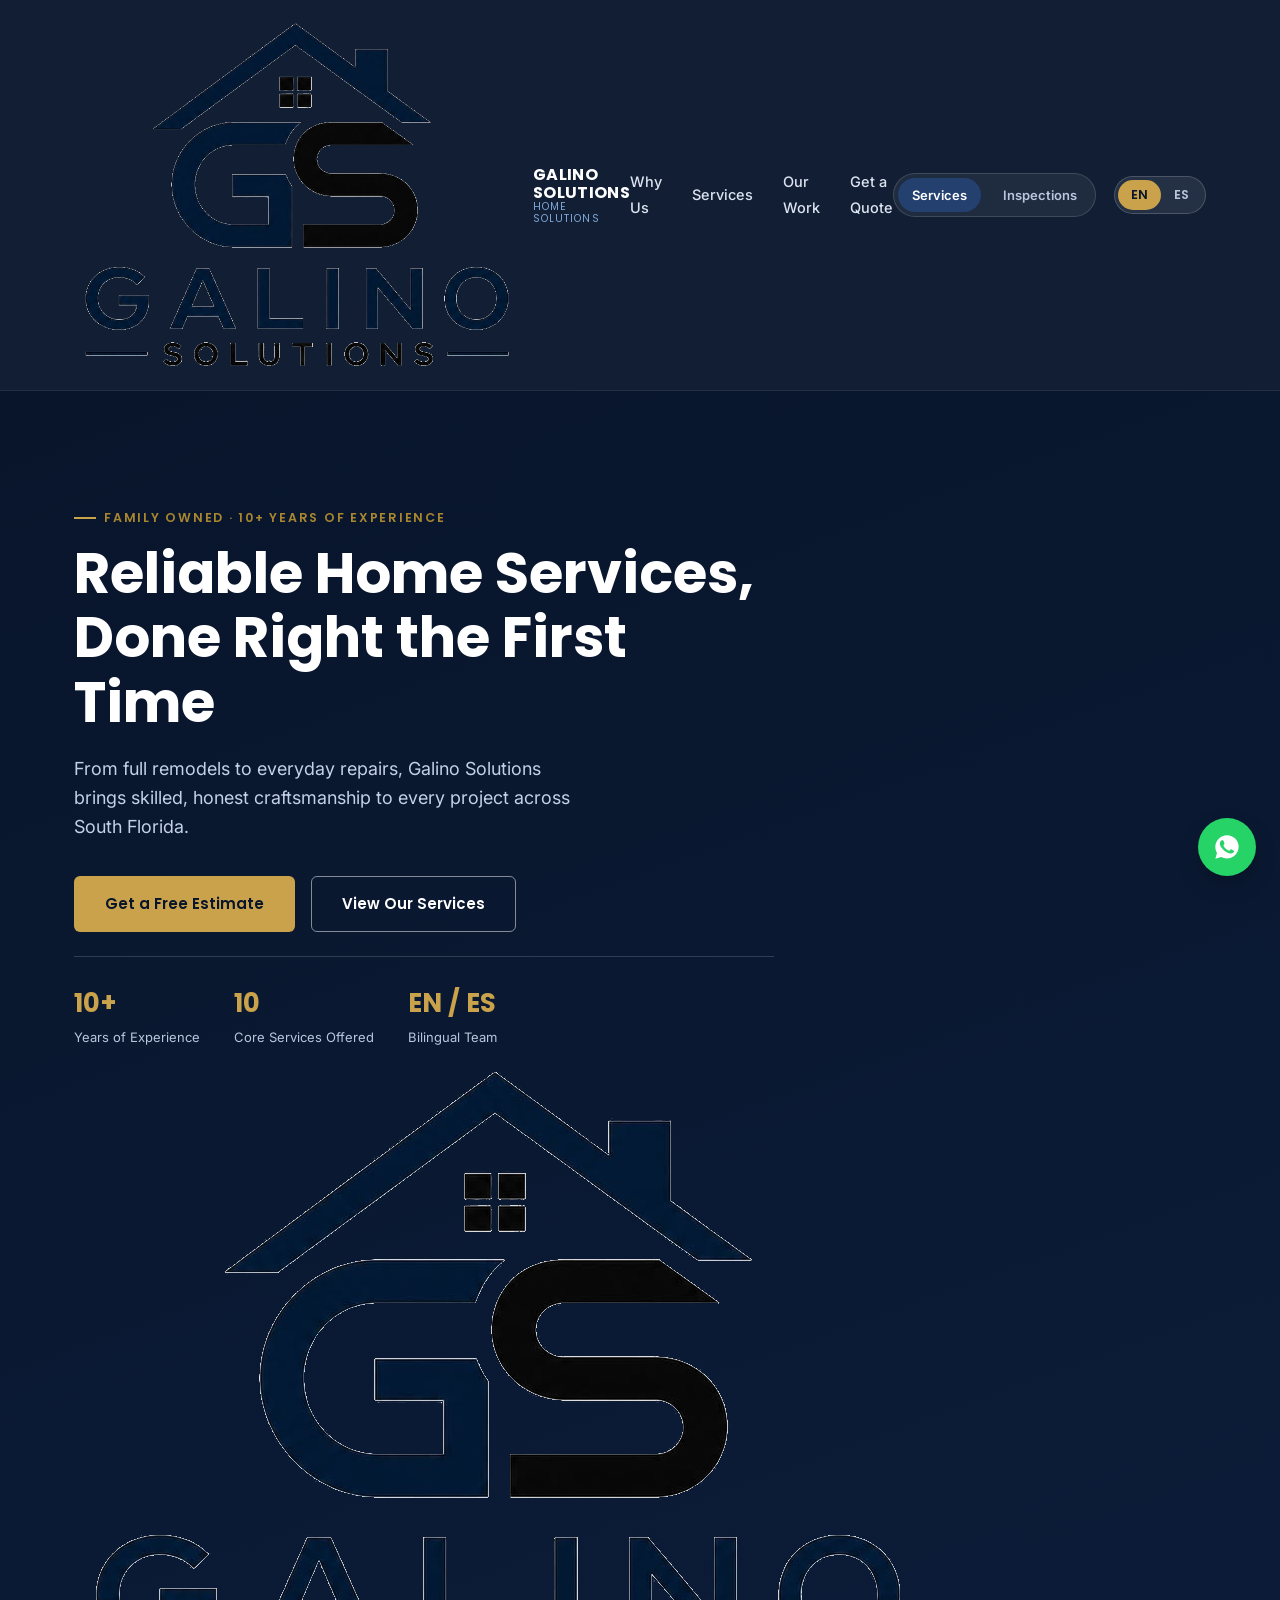
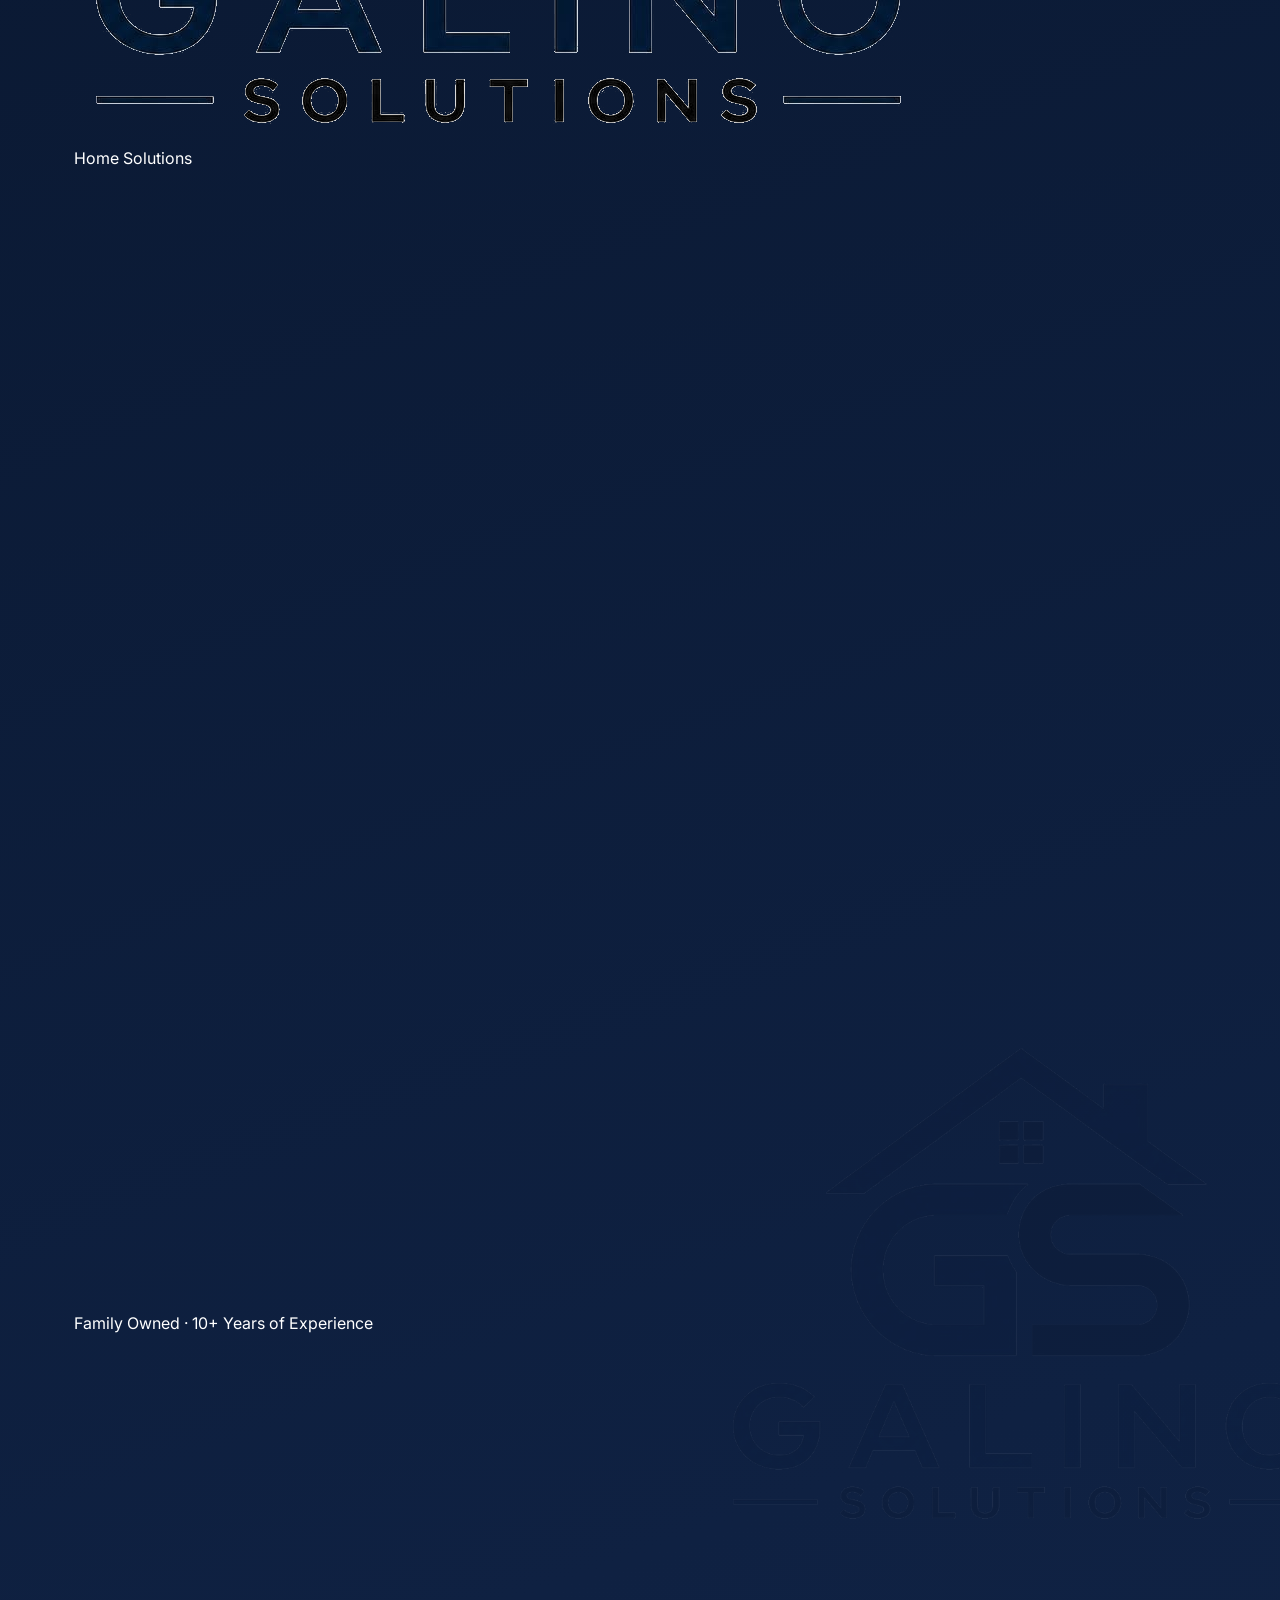
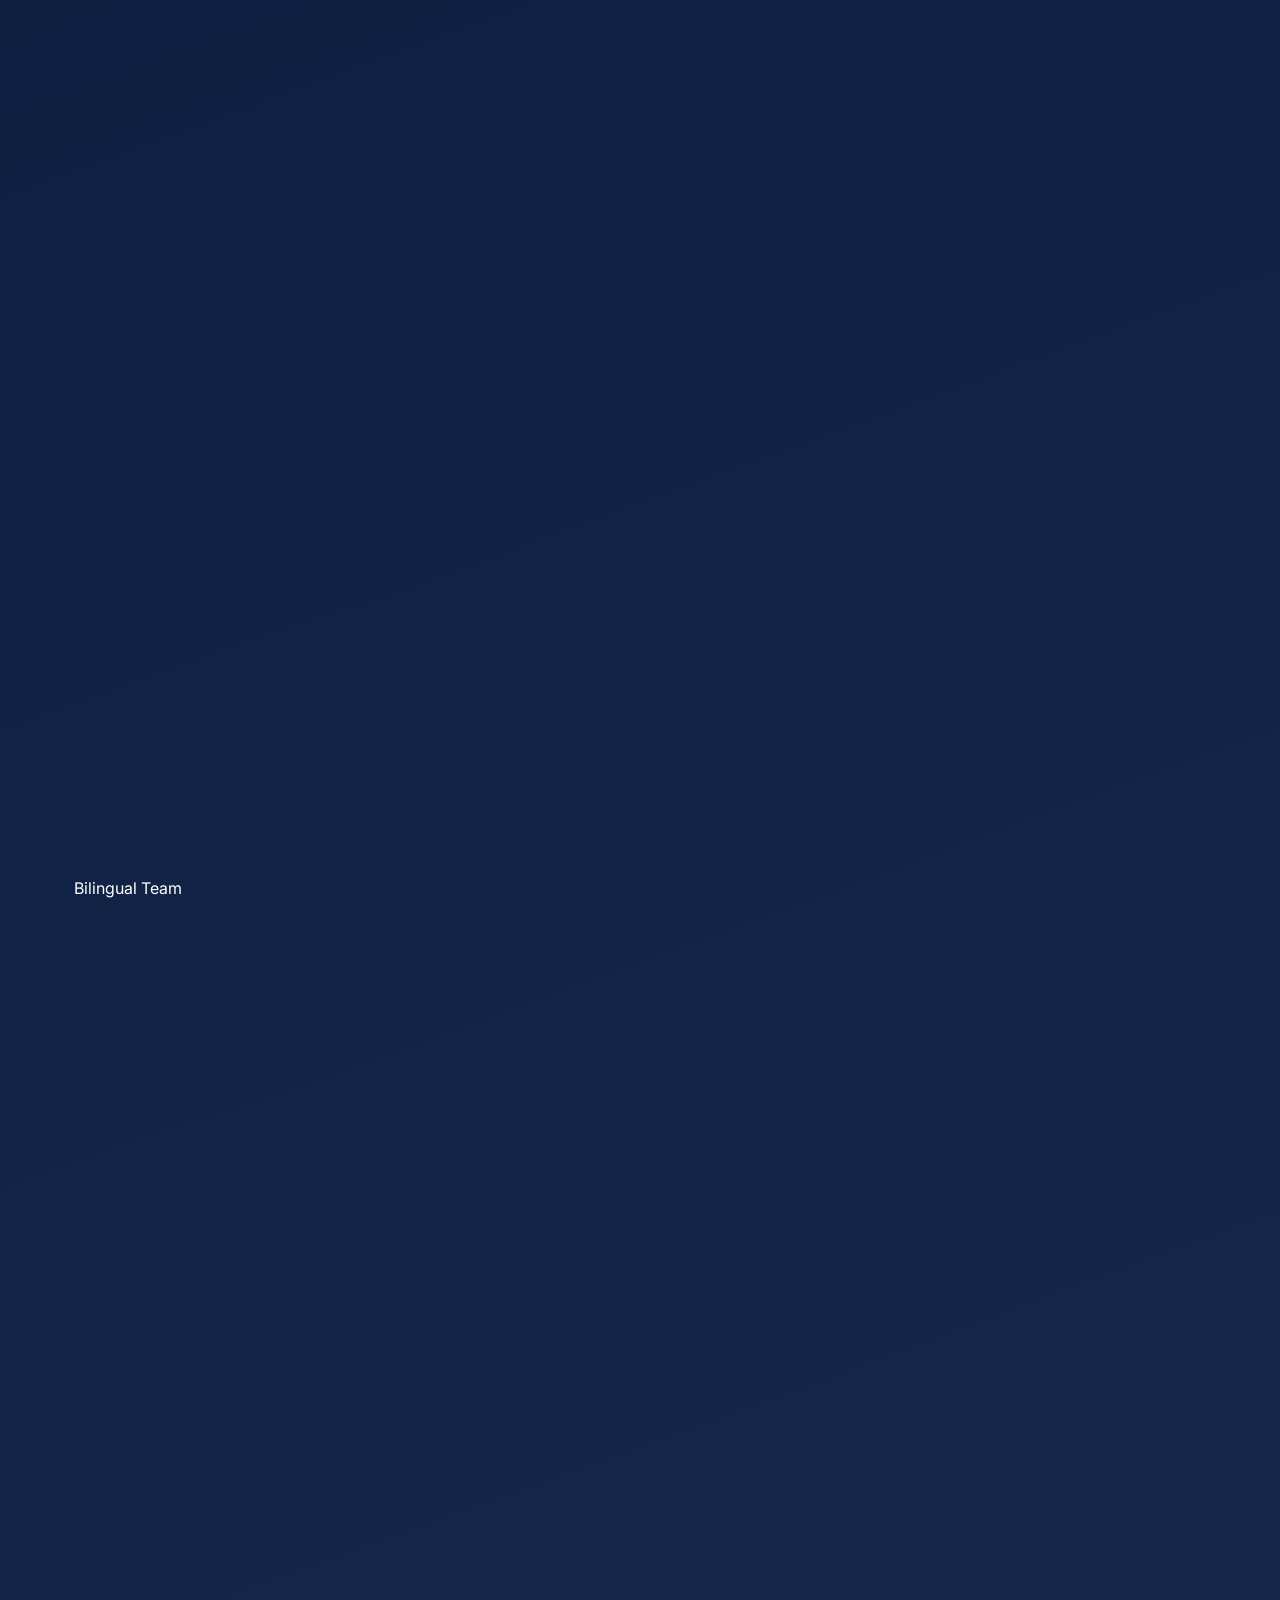
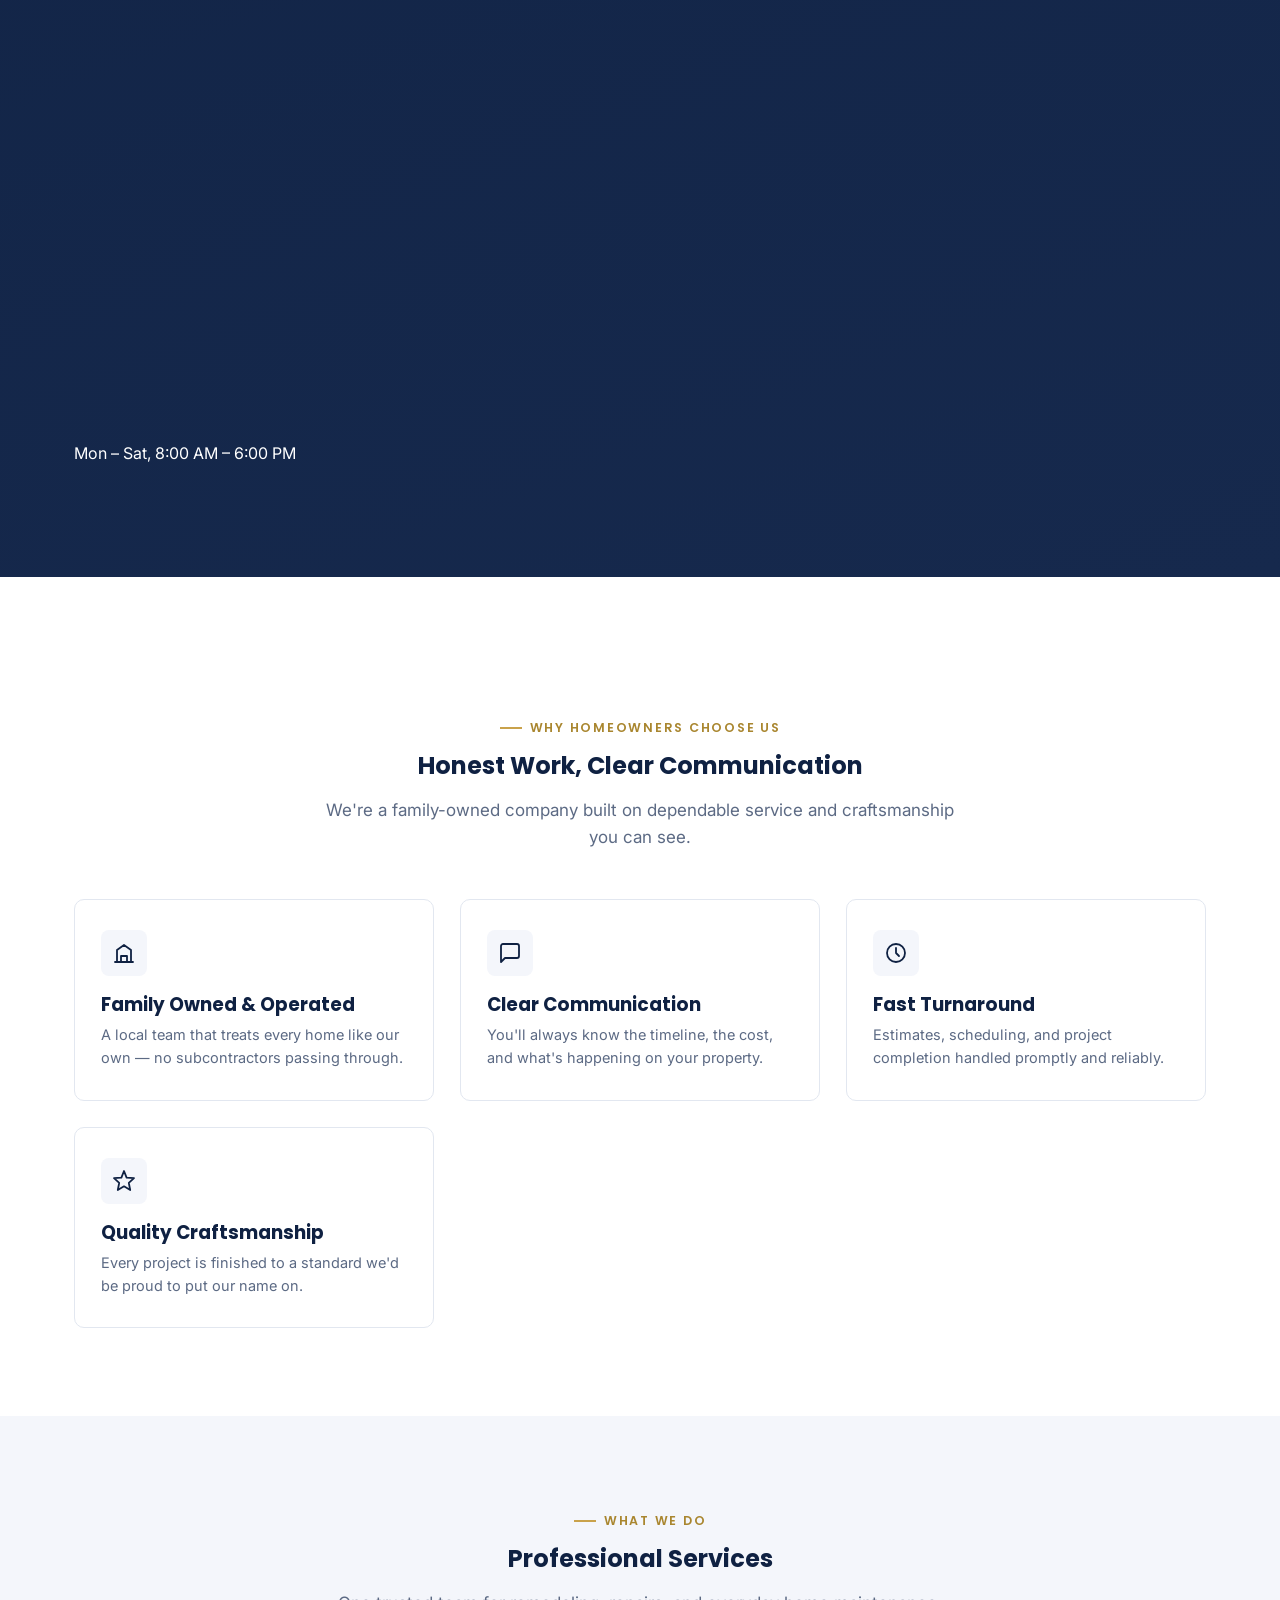
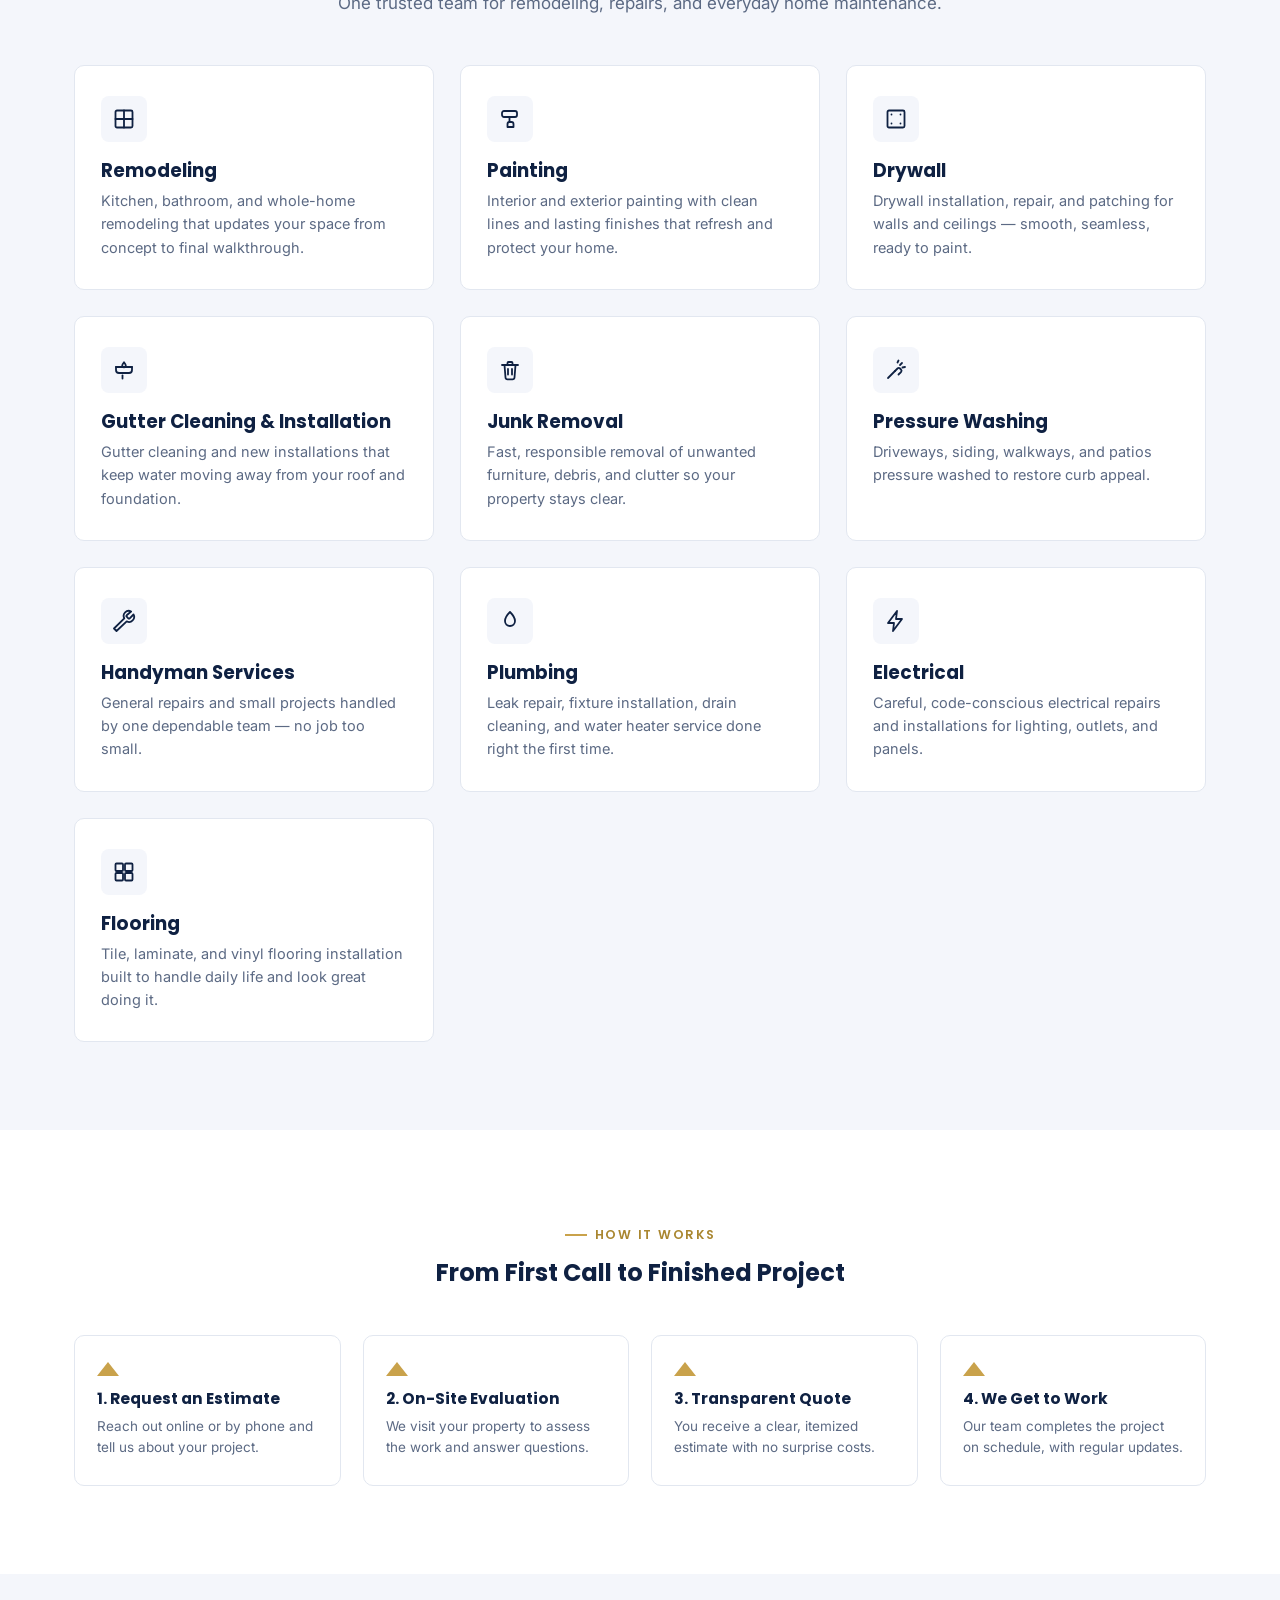
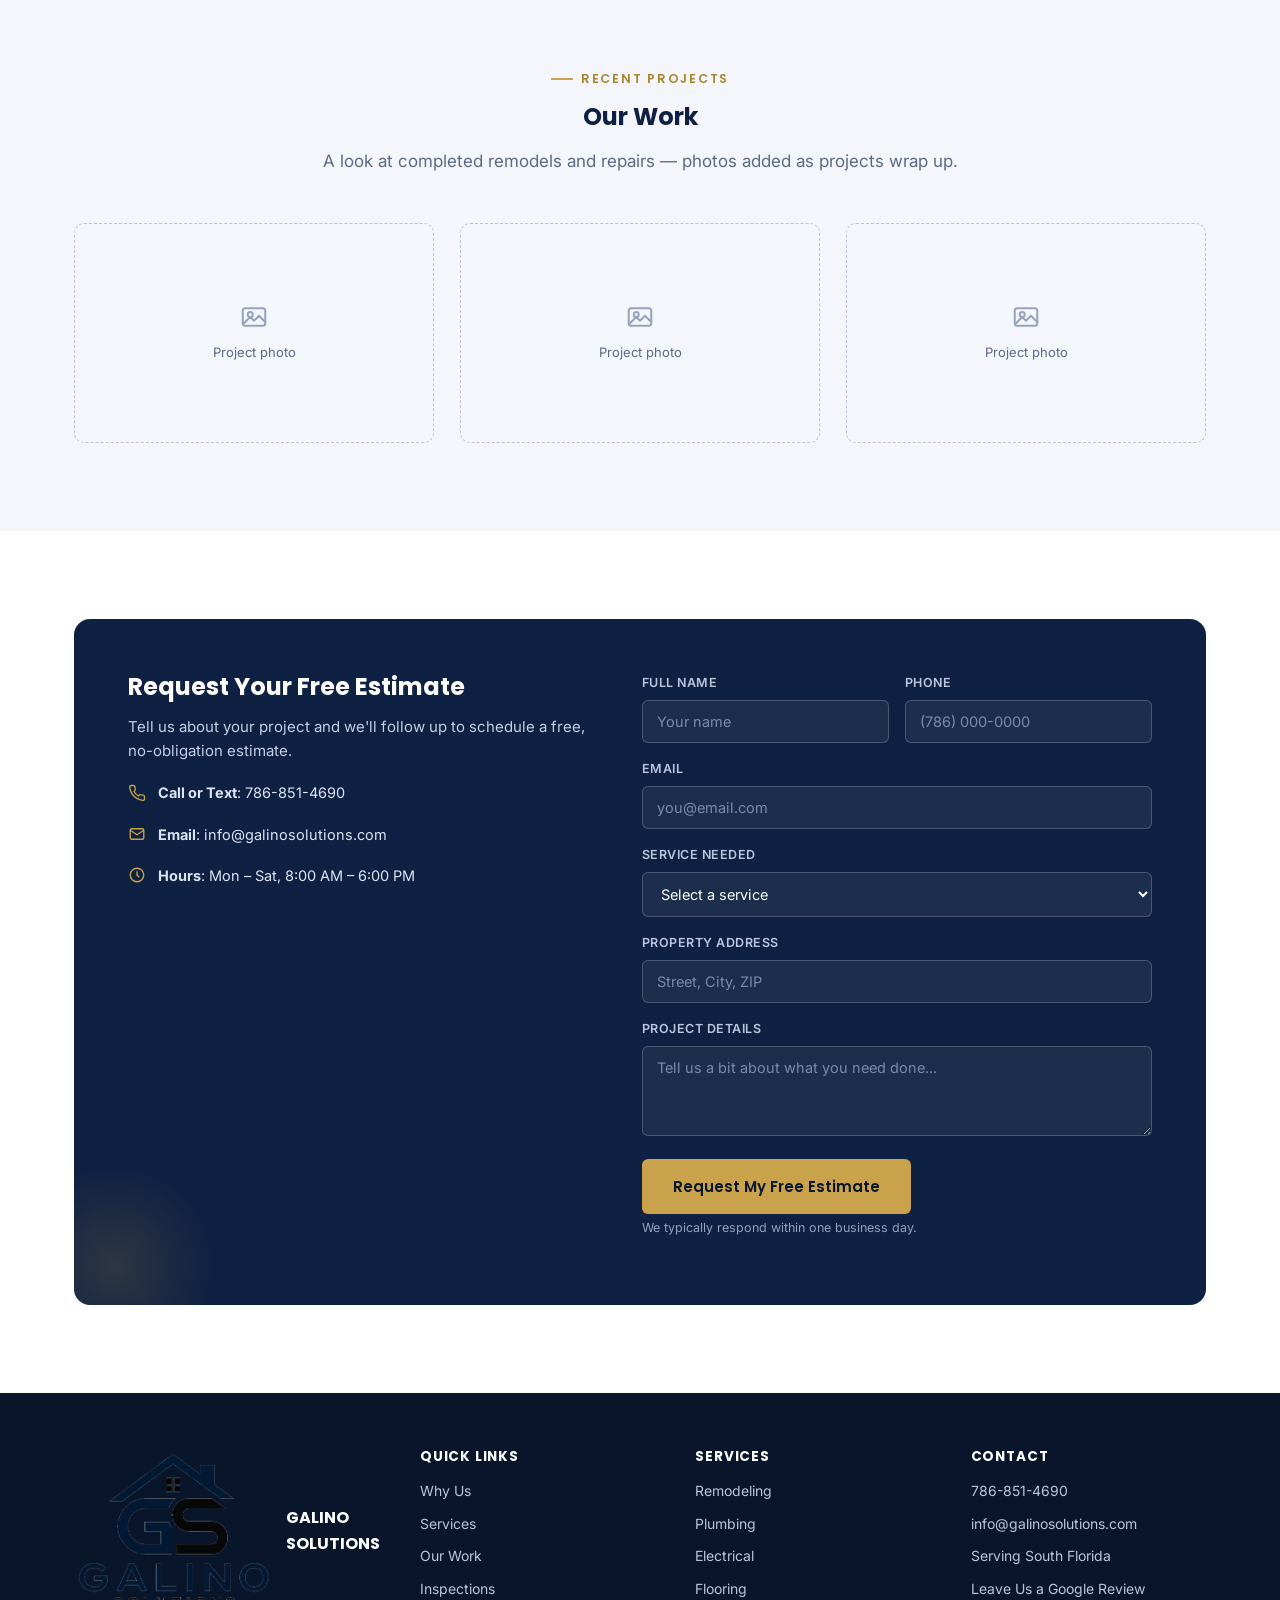
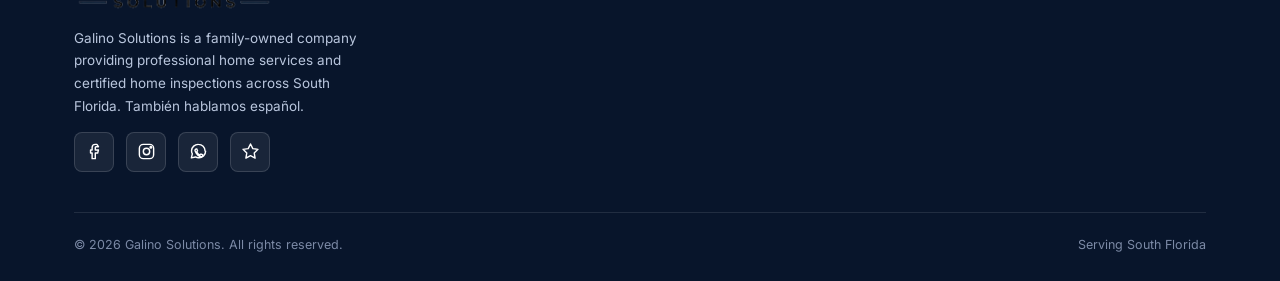
<file: index (2).html>
<!DOCTYPE html>
<html lang="en">
<head>
<meta charset="UTF-8" />
<meta name="viewport" content="width=device-width, initial-scale=1.0" />
<title>Galino Solutions | Professional Home Services</title>
<meta name="description" content="Remodeling, painting, drywall, plumbing, electrical, flooring and more. Family-owned home services across South Florida." />
<link rel="icon" href="assets/logo_clean.png" />
<link rel="preconnect" href="https://fonts.googleapis.com">
<link href="https://fonts.googleapis.com/css2?family=Poppins:wght@500;600;700&family=Inter:wght@400;500;600&display=swap" rel="stylesheet">
<link rel="stylesheet" href="css/style.css" />
</head>
<body>

<header class="site-header" id="top">
  <nav class="nav">
    <a href="#top" class="brand">
      <span class="logo-badge"><img src="assets/logo_clean.png" alt="Galino Solutions logo" /></span>
      <span class="brand-text"><strong>GALINO SOLUTIONS</strong><span data-i18n="brand_tag">Home Solutions</span></span>
    </a>

    <ul class="nav-links">
      <li><a href="#why" data-i18n="nav_why">Why Us</a></li>
      <li><a href="#services" data-i18n="nav_services">Services</a></li>
      <li><a href="#gallery" data-i18n="nav_gallery">Our Work</a></li>
      <li><a href="#quote" data-i18n="nav_quote">Get a Quote</a></li>
    </ul>

    <div class="nav-right">
      <div class="page-links">
        <a href="index.html" class="current" data-i18n="page_services">Services</a>
        <a href="inspections.html" data-i18n="page_inspections">Inspections</a>
      </div>
      <div class="lang-toggle">
        <button data-lang="en">EN</button>
        <button data-lang="es">ES</button>
      </div>
      <button class="nav-toggle" aria-label="Menu">
        <span></span><span></span><span></span>
      </button>
    </div>
  </nav>
  <div class="mobile-menu">
    <a href="#why" data-i18n="nav_why">Why Us</a>
    <a href="#services" data-i18n="nav_services">Services</a>
    <a href="#gallery" data-i18n="nav_gallery">Our Work</a>
    <a href="#quote" data-i18n="nav_quote">Get a Quote</a>
    <div class="page-links">
      <a href="index.html" class="current" data-i18n="page_services">Services</a>
      <a href="inspections.html" data-i18n="page_inspections">Inspections</a>
    </div>
    <div class="lang-toggle">
      <button data-lang="en">EN</button>
      <button data-lang="es">ES</button>
    </div>
  </div>
</header>

<!-- ============ HERO ============ -->
<section class="hero">
  <img src="assets/logo_clean.png" class="hero-watermark" alt="" aria-hidden="true" />
  <div class="container hero-grid">
    <div class="hero-inner">
      <div class="eyebrow" data-i18n="s_hero_eyebrow">Family Owned · 10+ Years of Experience</div>
      <h1 data-i18n="s_hero_title">Reliable Home Services, Done Right the First Time</h1>
      <p class="lead" data-i18n="s_hero_lead">From full remodels to everyday repairs, Galino Solutions brings skilled, honest craftsmanship to every project across South Florida.</p>
      <div class="hero-ctas">
        <a href="#quote" class="btn btn-primary" data-i18n="s_hero_cta1">Get a Free Estimate</a>
        <a href="#services" class="btn btn-outline" data-i18n="s_hero_cta2">View Our Services</a>
      </div>
      <div class="hero-stats">
        <div><strong data-i18n="s_stat1_num">10+</strong><span data-i18n="s_stat1_label">Years of Experience</span></div>
        <div><strong data-i18n="s_stat2_num">10</strong><span data-i18n="s_stat2_label">Core Services Offered</span></div>
        <div><strong data-i18n="s_stat3_num">EN / ES</strong><span data-i18n="s_stat3_label">Bilingual Team</span></div>
      </div>
    </div>
    <div class="hero-visual">
      <span class="logo-badge"><img src="assets/logo_clean.png" alt="Galino Solutions" /></span>
      <div class="hero-visual-caption" data-i18n="brand_tag">Home Solutions</div>
      <div class="hero-chip-row">
        <div class="hero-chip"><svg viewBox="0 0 24 24" fill="none" stroke-width="2"><path d="M20 6L9 17l-5-5"/></svg><span data-i18n="s_hero_eyebrow">Family Owned · 10+ Years of Experience</span></div>
        <div class="hero-chip"><svg viewBox="0 0 24 24" fill="none" stroke-width="2"><path d="M20 6L9 17l-5-5"/></svg><span data-i18n="s_stat3_label">Bilingual Team</span></div>
        <div class="hero-chip"><svg viewBox="0 0 24 24" fill="none" stroke-width="2"><path d="M20 6L9 17l-5-5"/></svg><span data-i18n="quote_hours_value">Mon – Sat, 8:00 AM – 6:00 PM</span></div>
      </div>
    </div>
  </div>
</section>
<svg class="roofline roofline--to-white" viewBox="0 0 1200 46" preserveAspectRatio="none"><polygon points="0,46 0,30 100,4 200,30 300,10 400,30 500,4 600,26 700,6 800,30 900,10 1000,30 1100,4 1200,30 1200,46"/></svg>

<!-- ============ WHY US ============ -->
<section class="section" id="why">
  <div class="container">
    <div class="section-head center">
      <div class="eyebrow" data-i18n="why_eyebrow">Why Homeowners Choose Us</div>
      <h2 data-i18n="why_title">Honest Work, Clear Communication</h2>
      <p data-i18n="why_lead">We're a family-owned company built on dependable service and craftsmanship you can see.</p>
    </div>
    <div class="grid grid-3">
      <div class="card">
        <div class="icon"><svg viewBox="0 0 24 24" fill="none" stroke-width="1.8" stroke-linecap="round" stroke-linejoin="round"><path d="M3 21h18M5 21V9l7-5 7 5v12M9 21v-6h6v6"/></svg></div>
        <h3 data-i18n="why1_title">Family Owned & Operated</h3>
        <p data-i18n="why1_body">A local team that treats every home like our own — no subcontractors passing through.</p>
      </div>
      <div class="card">
        <div class="icon"><svg viewBox="0 0 24 24" fill="none" stroke-width="1.8" stroke-linecap="round" stroke-linejoin="round"><path d="M21 15a2 2 0 0 1-2 2H7l-4 4V5a2 2 0 0 1 2-2h14a2 2 0 0 1 2 2z"/></svg></div>
        <h3 data-i18n="why2_title">Clear Communication</h3>
        <p data-i18n="why2_body">You'll always know the timeline, the cost, and what's happening on your property.</p>
      </div>
      <div class="card">
        <div class="icon"><svg viewBox="0 0 24 24" fill="none" stroke-width="1.8" stroke-linecap="round" stroke-linejoin="round"><circle cx="12" cy="12" r="9"/><path d="M12 7v5l3 3"/></svg></div>
        <h3 data-i18n="why3_title">Fast Turnaround</h3>
        <p data-i18n="why3_body">Estimates, scheduling, and project completion handled promptly and reliably.</p>
      </div>
      <div class="card">
        <div class="icon"><svg viewBox="0 0 24 24" fill="none" stroke-width="1.8" stroke-linecap="round" stroke-linejoin="round"><path d="M12 2l2.6 6.6L22 9.2l-5.2 4.6L18.2 21 12 17.3 5.8 21l1.4-7.2L2 9.2l7.4-.6z"/></svg></div>
        <h3 data-i18n="why4_title">Quality Craftsmanship</h3>
        <p data-i18n="why4_body">Every project is finished to a standard we'd be proud to put our name on.</p>
      </div>
    </div>
  </div>
</section>

<!-- ============ SERVICES ============ -->
<section class="section section--offwhite" id="services">
  <div class="container">
    <div class="section-head center">
      <div class="eyebrow" data-i18n="services_eyebrow">What We Do</div>
      <h2 data-i18n="services_title">Professional Services</h2>
      <p data-i18n="services_lead">One trusted team for remodeling, repairs, and everyday home maintenance.</p>
    </div>
    <div class="grid grid-3">

      <div class="card">
        <div class="icon"><svg viewBox="0 0 24 24" fill="none" stroke-width="1.8" stroke-linecap="round" stroke-linejoin="round"><rect x="3.5" y="3.5" width="17" height="17" rx="1.5"/><path d="M12 3.5v17M3.5 12h8M12 12h8.5"/></svg></div>
        <h3 data-i18n="srv1_title">Remodeling</h3>
        <p data-i18n="srv1_body">Kitchen, bathroom, and whole-home remodeling that updates your space from concept to final walkthrough.</p>
      </div>

      <div class="card">
        <div class="icon"><svg viewBox="0 0 24 24" fill="none" stroke-width="1.8" stroke-linecap="round" stroke-linejoin="round"><rect x="4" y="4" width="15" height="6" rx="2"/><line x1="11.5" y1="10" x2="11.5" y2="15"/><path d="M11.5 15h2a2 2 0 0 1 2 2v3h-6v-3a2 2 0 0 1 2-2z"/></svg></div>
        <h3 data-i18n="srv2_title">Painting</h3>
        <p data-i18n="srv2_body">Interior and exterior painting with clean lines and lasting finishes that refresh and protect your home.</p>
      </div>

      <div class="card">
        <div class="icon"><svg viewBox="0 0 24 24" fill="none" stroke-width="1.8" stroke-linecap="round" stroke-linejoin="round"><rect x="3.5" y="3.5" width="17" height="17" rx="1.5"/><circle cx="7.5" cy="7.5" r=".9" style="fill:var(--navy);stroke:none"/><circle cx="16.5" cy="7.5" r=".9" style="fill:var(--navy);stroke:none"/><circle cx="7.5" cy="16.5" r=".9" style="fill:var(--navy);stroke:none"/><circle cx="16.5" cy="16.5" r=".9" style="fill:var(--navy);stroke:none"/></svg></div>
        <h3 data-i18n="srv3_title">Drywall</h3>
        <p data-i18n="srv3_body">Drywall installation, repair, and patching for walls and ceilings — smooth, seamless, ready to paint.</p>
      </div>

      <div class="card">
        <div class="icon"><svg viewBox="0 0 24 24" fill="none" stroke-width="1.8" stroke-linecap="round" stroke-linejoin="round"><path d="M4 9h16"/><path d="M4 9v3a3 3 0 0 0 3 3h10a3 3 0 0 0 3-3V9"/><path d="M12 4.2c1.1 1.4 1.8 2.5 1.8 3.4a1.8 1.8 0 1 1-3.6 0c0-.9.7-2 1.8-3.4z"/><line x1="10.5" y1="17.5" x2="10.5" y2="20.5"/></svg></div>
        <h3 data-i18n="srv4_title">Gutter Cleaning & Installation</h3>
        <p data-i18n="srv4_body">Gutter cleaning and new installations that keep water moving away from your roof and foundation.</p>
      </div>

      <div class="card">
        <div class="icon"><svg viewBox="0 0 24 24" fill="none" stroke-width="1.8" stroke-linecap="round" stroke-linejoin="round"><path d="M4 7h16"/><path d="M9.5 7V5a1 1 0 0 1 1-1h3a1 1 0 0 1 1 1v2"/><path d="M6.5 7l1 12.5a2 2 0 0 0 2 1.8h5a2 2 0 0 0 2-1.8L17.5 7"/><line x1="10" y1="11" x2="10" y2="16.5"/><line x1="14" y1="11" x2="14" y2="16.5"/></svg></div>
        <h3 data-i18n="srv5_title">Junk Removal</h3>
        <p data-i18n="srv5_body">Fast, responsible removal of unwanted furniture, debris, and clutter so your property stays clear.</p>
      </div>

      <div class="card">
        <div class="icon"><svg viewBox="0 0 24 24" fill="none" stroke-width="1.8" stroke-linecap="round" stroke-linejoin="round"><path d="M4 20l7-7"/><path d="M11 13l2.5-2.5a1.8 1.8 0 0 1 2.5 0l1 1a1.8 1.8 0 0 1 0 2.5L14.5 16.5"/><line x1="16" y1="7" x2="18" y2="5"/><line x1="18.5" y1="9.5" x2="21" y2="9"/><line x1="13.5" y1="4.5" x2="14.5" y2="2.5"/></svg></div>
        <h3 data-i18n="srv6_title">Pressure Washing</h3>
        <p data-i18n="srv6_body">Driveways, siding, walkways, and patios pressure washed to restore curb appeal.</p>
      </div>

      <div class="card">
        <div class="icon"><svg viewBox="0 0 24 24" fill="none" stroke-width="1.8" stroke-linecap="round" stroke-linejoin="round"><path d="M14.7 6.3a1 1 0 0 0 0 1.4l1.6 1.6a1 1 0 0 0 1.4 0l3.8-3.8a5 5 0 0 1-6.8 6.8L4.5 22 2 19.5 12.3 9.3a5 5 0 0 1 6.8-6.8z"/></svg></div>
        <h3 data-i18n="srv7_title">Handyman Services</h3>
        <p data-i18n="srv7_body">General repairs and small projects handled by one dependable team — no job too small.</p>
      </div>

      <div class="card">
        <div class="icon"><svg viewBox="0 0 24 24" fill="none" stroke-width="1.8" stroke-linecap="round" stroke-linejoin="round"><path d="M12 3c3 3 5 6 5 9a5 5 0 0 1-10 0c0-3 2-6 5-9z"/></svg></div>
        <h3 data-i18n="srv8_title">Plumbing</h3>
        <p data-i18n="srv8_body">Leak repair, fixture installation, drain cleaning, and water heater service done right the first time.</p>
      </div>

      <div class="card">
        <div class="icon"><svg viewBox="0 0 24 24" fill="none" stroke-width="1.8" stroke-linecap="round" stroke-linejoin="round"><path d="M13 2 4 14h6l-1 8 9-12h-6z"/></svg></div>
        <h3 data-i18n="srv9_title">Electrical</h3>
        <p data-i18n="srv9_body">Careful, code-conscious electrical repairs and installations for lighting, outlets, and panels.</p>
      </div>

      <div class="card">
        <div class="icon"><svg viewBox="0 0 24 24" fill="none" stroke-width="1.8" stroke-linecap="round" stroke-linejoin="round"><rect x="3.5" y="3.5" width="7.5" height="7.5" rx="1"/><rect x="13" y="3.5" width="7.5" height="7.5" rx="1"/><rect x="3.5" y="13" width="7.5" height="7.5" rx="1"/><rect x="13" y="13" width="7.5" height="7.5" rx="1"/></svg></div>
        <h3 data-i18n="srv10_title">Flooring</h3>
        <p data-i18n="srv10_body">Tile, laminate, and vinyl flooring installation built to handle daily life and look great doing it.</p>
      </div>

    </div>
  </div>
</section>

<!-- ============ PROCESS ============ -->
<section class="section">
  <div class="container">
    <div class="section-head center">
      <div class="eyebrow" data-i18n="process_eyebrow">How It Works</div>
      <h2 data-i18n="process_title">From First Call to Finished Project</h2>
    </div>
    <div class="timeline">
      <div class="step"><div class="roof-mark"></div><h4 data-i18n="step1_title">1. Request an Estimate</h4><p data-i18n="step1_body">Reach out online or by phone and tell us about your project.</p></div>
      <div class="step"><div class="roof-mark"></div><h4 data-i18n="step2_title">2. On-Site Evaluation</h4><p data-i18n="step2_body">We visit your property to assess the work and answer questions.</p></div>
      <div class="step"><div class="roof-mark"></div><h4 data-i18n="step3_title">3. Transparent Quote</h4><p data-i18n="step3_body">You receive a clear, itemized estimate with no surprise costs.</p></div>
      <div class="step"><div class="roof-mark"></div><h4 data-i18n="step4_title">4. We Get to Work</h4><p data-i18n="step4_body">Our team completes the project on schedule, with regular updates.</p></div>
    </div>
  </div>
</section>

<!-- ============ GALLERY ============ -->
<section class="section section--offwhite" id="gallery">
  <div class="container">
    <div class="section-head center">
      <div class="eyebrow" data-i18n="gallery_eyebrow">Recent Projects</div>
      <h2 data-i18n="gallery_title">Our Work</h2>
      <p data-i18n="gallery_lead">A look at completed remodels and repairs — photos added as projects wrap up.</p>
    </div>
    <div class="grid grid-3">
      <div class="photo-slot"><div class="ph-inner"><svg viewBox="0 0 24 24" fill="none" stroke-width="1.6" stroke-linecap="round" stroke-linejoin="round"><rect x="3" y="5" width="18" height="14" rx="2"/><circle cx="9" cy="10" r="2"/><path d="M21 16l-5-5-4 4-3-3-5 5"/></svg><span data-i18n="photo_add">Project photo</span></div></div>
      <div class="photo-slot"><div class="ph-inner"><svg viewBox="0 0 24 24" fill="none" stroke-width="1.6" stroke-linecap="round" stroke-linejoin="round"><rect x="3" y="5" width="18" height="14" rx="2"/><circle cx="9" cy="10" r="2"/><path d="M21 16l-5-5-4 4-3-3-5 5"/></svg><span data-i18n="photo_add">Project photo</span></div></div>
      <div class="photo-slot"><div class="ph-inner"><svg viewBox="0 0 24 24" fill="none" stroke-width="1.6" stroke-linecap="round" stroke-linejoin="round"><rect x="3" y="5" width="18" height="14" rx="2"/><circle cx="9" cy="10" r="2"/><path d="M21 16l-5-5-4 4-3-3-5 5"/></svg><span data-i18n="photo_add">Project photo</span></div></div>
    </div>
  </div>
</section>

<!-- ============ QUOTE FORM ============ -->
<section class="section" id="quote">
  <div class="container">
    <div class="form-panel">
      <div class="form-side">
        <h2 data-i18n="quote_title">Request Your Free Estimate</h2>
        <p data-i18n="quote_lead">Tell us about your project and we'll follow up to schedule a free, no-obligation estimate.</p>
        <div class="contact-row"><svg viewBox="0 0 24 24" fill="none" stroke-width="1.8"><path d="M22 16.9v3a2 2 0 0 1-2.2 2 19.8 19.8 0 0 1-8.6-3 19.5 19.5 0 0 1-6-6 19.8 19.8 0 0 1-3-8.7A2 2 0 0 1 4.1 2h3a2 2 0 0 1 2 1.7c.1 1 .3 2 .6 3a2 2 0 0 1-.5 2.1L8 10a16 16 0 0 0 6 6l1.2-1.2a2 2 0 0 1 2.1-.5c1 .3 2 .5 3 .6a2 2 0 0 1 1.7 2z"/></svg><span><strong data-i18n="quote_phone_label">Call or Text</strong>: 786-851-4690</span></div>
        <div class="contact-row"><svg viewBox="0 0 24 24" fill="none" stroke-width="1.8"><rect x="3" y="5" width="18" height="14" rx="2"/><path d="M3 7l9 6 9-6"/></svg><span><strong data-i18n="quote_email_label">Email</strong>: info@galinosolutions.com</span></div>
        <div class="contact-row"><svg viewBox="0 0 24 24" fill="none" stroke-width="1.8"><circle cx="12" cy="12" r="9"/><path d="M12 7v5l3 3"/></svg><span><strong data-i18n="quote_hours_label">Hours</strong>: <span data-i18n="quote_hours_value">Mon – Sat, 8:00 AM – 6:00 PM</span></span></div>
      </div>
      <div>
        <form class="form-grid" data-fake-submit>
          <div class="field"><label data-i18n="f_name">Full Name</label><input type="text" required data-i18n-ph="f_name_ph" placeholder="Your name" /></div>
          <div class="field"><label data-i18n="f_phone">Phone</label><input type="tel" required data-i18n-ph="f_phone_ph" placeholder="(786) 000-0000" /></div>
          <div class="field full"><label data-i18n="f_email">Email</label><input type="email" data-i18n-ph="f_email_ph" placeholder="you@email.com" /></div>
          <div class="field full">
            <label data-i18n="f_service">Service Needed</label>
            <select required>
              <option value="" data-i18n="f_service_ph">Select a service</option>
              <option data-i18n="srv1_title">Remodeling</option>
              <option data-i18n="srv2_title">Painting</option>
              <option data-i18n="srv3_title">Drywall</option>
              <option data-i18n="srv4_title">Gutter Cleaning & Installation</option>
              <option data-i18n="srv5_title">Junk Removal</option>
              <option data-i18n="srv6_title">Pressure Washing</option>
              <option data-i18n="srv7_title">Handyman Services</option>
              <option data-i18n="srv8_title">Plumbing</option>
              <option data-i18n="srv9_title">Electrical</option>
              <option data-i18n="srv10_title">Flooring</option>
              <option data-i18n="f_service_other">Other / Not Sure</option>
            </select>
          </div>
          <div class="field full"><label data-i18n="f_address">Property Address</label><input type="text" data-i18n-ph="f_address_ph" placeholder="Street, City, ZIP" /></div>
          <div class="field full"><label data-i18n="f_message">Project Details</label><textarea data-i18n-ph="f_message_ph" placeholder="Tell us a bit about what you need done..."></textarea></div>
          <div class="field full">
            <button type="submit" class="btn btn-primary" data-i18n="f_submit">Request My Free Estimate</button>
            <p class="form-note" data-i18n="f_note">We typically respond within one business day.</p>
            <div class="form-success" data-i18n="f_success">Thanks! Your request has been received — we'll be in touch shortly.</div>
          </div>
        </form>
      </div>
    </div>
  </div>
</section>

<!-- ============ FOOTER ============ -->
<footer class="site-footer">
  <div class="container">
    <div class="footer-top">
      <div>
        <div class="footer-brand"><span class="logo-badge"><img src="assets/logo_clean.png" alt="Galino Solutions" /></span><strong>GALINO SOLUTIONS</strong></div>
        <p data-i18n="foot_about">Galino Solutions is a family-owned company providing professional home services and certified home inspections across South Florida. También hablamos español.</p>
        <div class="social-row">
          <a href="https://facebook.com/galinosolutions" target="_blank" rel="noopener" aria-label="Facebook"><svg viewBox="0 0 24 24" fill="none" stroke-width="1.8" stroke-linecap="round" stroke-linejoin="round"><path d="M15 3h-2a4 4 0 0 0-4 4v3H7v4h2v7h4v-7h3l1-4h-4V7a1 1 0 0 1 1-1h3z"/></svg></a>
          <a href="https://instagram.com/galinosolutions" target="_blank" rel="noopener" aria-label="Instagram"><svg viewBox="0 0 24 24" fill="none" stroke-width="1.8" stroke-linecap="round" stroke-linejoin="round"><rect x="3" y="3" width="18" height="18" rx="5"/><circle cx="12" cy="12" r="4"/><circle cx="17.5" cy="6.5" r="1"/></svg></a>
          <a href="https://wa.me/17868514690" target="_blank" rel="noopener" aria-label="WhatsApp"><svg viewBox="0 0 24 24" fill="none" stroke-width="1.8" stroke-linecap="round" stroke-linejoin="round"><path d="M21 11.5a8.4 8.4 0 0 1-8.9 8.4 8.5 8.5 0 0 1-4-1L3 20l1.2-5a8.4 8.4 0 0 1-1-4A8.4 8.4 0 0 1 11.9 3a8.4 8.4 0 0 1 8.4 8.5z"/><path d="M8.5 9.3c.2-.5.4-.5.6-.5h.5c.2 0 .4 0 .5.4.2.5.6 1.6.6 1.7.1.1.1.3 0 .4-.1.2-.1.3-.3.4l-.4.5c-.1.2-.3.3-.1.6.2.3.8 1.2 1.6 2 1 .8 1.9 1.1 2.2 1.3.3.1.5.1.6-.1l.6-.7c.2-.2.4-.2.6-.1l1.5.7c.2.1.3.2.4.3 0 .2 0 .9-.3 1.3-.3.4-1.4 1-2 1-.5 0-2-.2-3.9-1.9-2.3-2.1-3-4-3.1-4.4-.1-.4-.7-1.3-.5-2z"/></svg></a>
          <a href="https://g.page/r/CZk6ZqZkCjHMEBM/review" target="_blank" rel="noopener" aria-label="Google Reviews"><svg viewBox="0 0 24 24" fill="none" stroke-width="1.8" stroke-linecap="round" stroke-linejoin="round"><path d="M12 2.5l2.9 5.9 6.5.9-4.7 4.6 1.1 6.4L12 17.3l-5.8 3 1.1-6.4-4.7-4.6 6.5-.9z"/></svg></a>
        </div>
      </div>
      <div class="footer-col">
        <h4 data-i18n="foot_quicklinks">Quick Links</h4>
        <ul>
          <li><a href="#why" data-i18n="nav_why">Why Us</a></li>
          <li><a href="#services" data-i18n="nav_services">Services</a></li>
          <li><a href="#gallery" data-i18n="nav_gallery">Our Work</a></li>
          <li><a href="inspections.html" data-i18n="page_inspections">Inspections</a></li>
        </ul>
      </div>
      <div class="footer-col">
        <h4 data-i18n="foot_services">Services</h4>
        <ul>
          <li><span data-i18n="srv1_title">Remodeling</span></li>
          <li><span data-i18n="srv8_title">Plumbing</span></li>
          <li><span data-i18n="srv9_title">Electrical</span></li>
          <li><span data-i18n="srv10_title">Flooring</span></li>
        </ul>
      </div>
      <div class="footer-col">
        <h4 data-i18n="foot_contact">Contact</h4>
        <ul>
          <li>786-851-4690</li>
          <li>info@galinosolutions.com</li>
          <li data-i18n="foot_area">Serving South Florida</li>
          <li><a href="https://g.page/r/CZk6ZqZkCjHMEBM/review" target="_blank" rel="noopener" data-i18n="foot_review">Leave Us a Google Review</a></li>
        </ul>
      </div>
    </div>
    <div class="footer-bottom">
      <span>© 2026 Galino Solutions. <span data-i18n="foot_rights">All rights reserved.</span></span>
      <span data-i18n="foot_area">Serving South Florida</span>
    </div>
  </div>
</footer>

<a class="wa-float" href="https://wa.me/17868514690" target="_blank" rel="noopener" aria-label="WhatsApp">
  <svg viewBox="0 0 24 24"><path d="M12 2C6.5 2 2 6.5 2 12c0 1.8.5 3.6 1.4 5.1L2 22l5-1.4c1.4.8 3.1 1.2 5 1.2 5.5 0 10-4.5 10-10S17.5 2 12 2zm5.6 14.2c-.2.6-1.3 1.2-1.9 1.3-.5.1-1.1.1-1.8-.1-.4-.1-1-.3-1.7-.6-3-1.3-4.9-4.3-5.1-4.5-.1-.2-1.2-1.6-1.2-3.1s.8-2.2 1.1-2.5c.3-.3.6-.4.8-.4h.6c.2 0 .4 0 .6.5.2.5.8 1.9.8 2 .1.2.1.3 0 .5-.1.2-.1.3-.3.5l-.4.5c-.1.2-.3.4-.1.7.2.3.9 1.5 1.9 2.4 1.3 1.2 2.4 1.5 2.7 1.7.3.2.5.1.7-.1l.7-.8c.2-.3.5-.2.8-.1l1.7.8c.3.1.5.2.5.4.1.2.1.9-.1 1.5z"/></svg>
</a>

<script src="js/translations.js"></script>
<script src="js/main.js"></script>
</body>
</html>
</file>
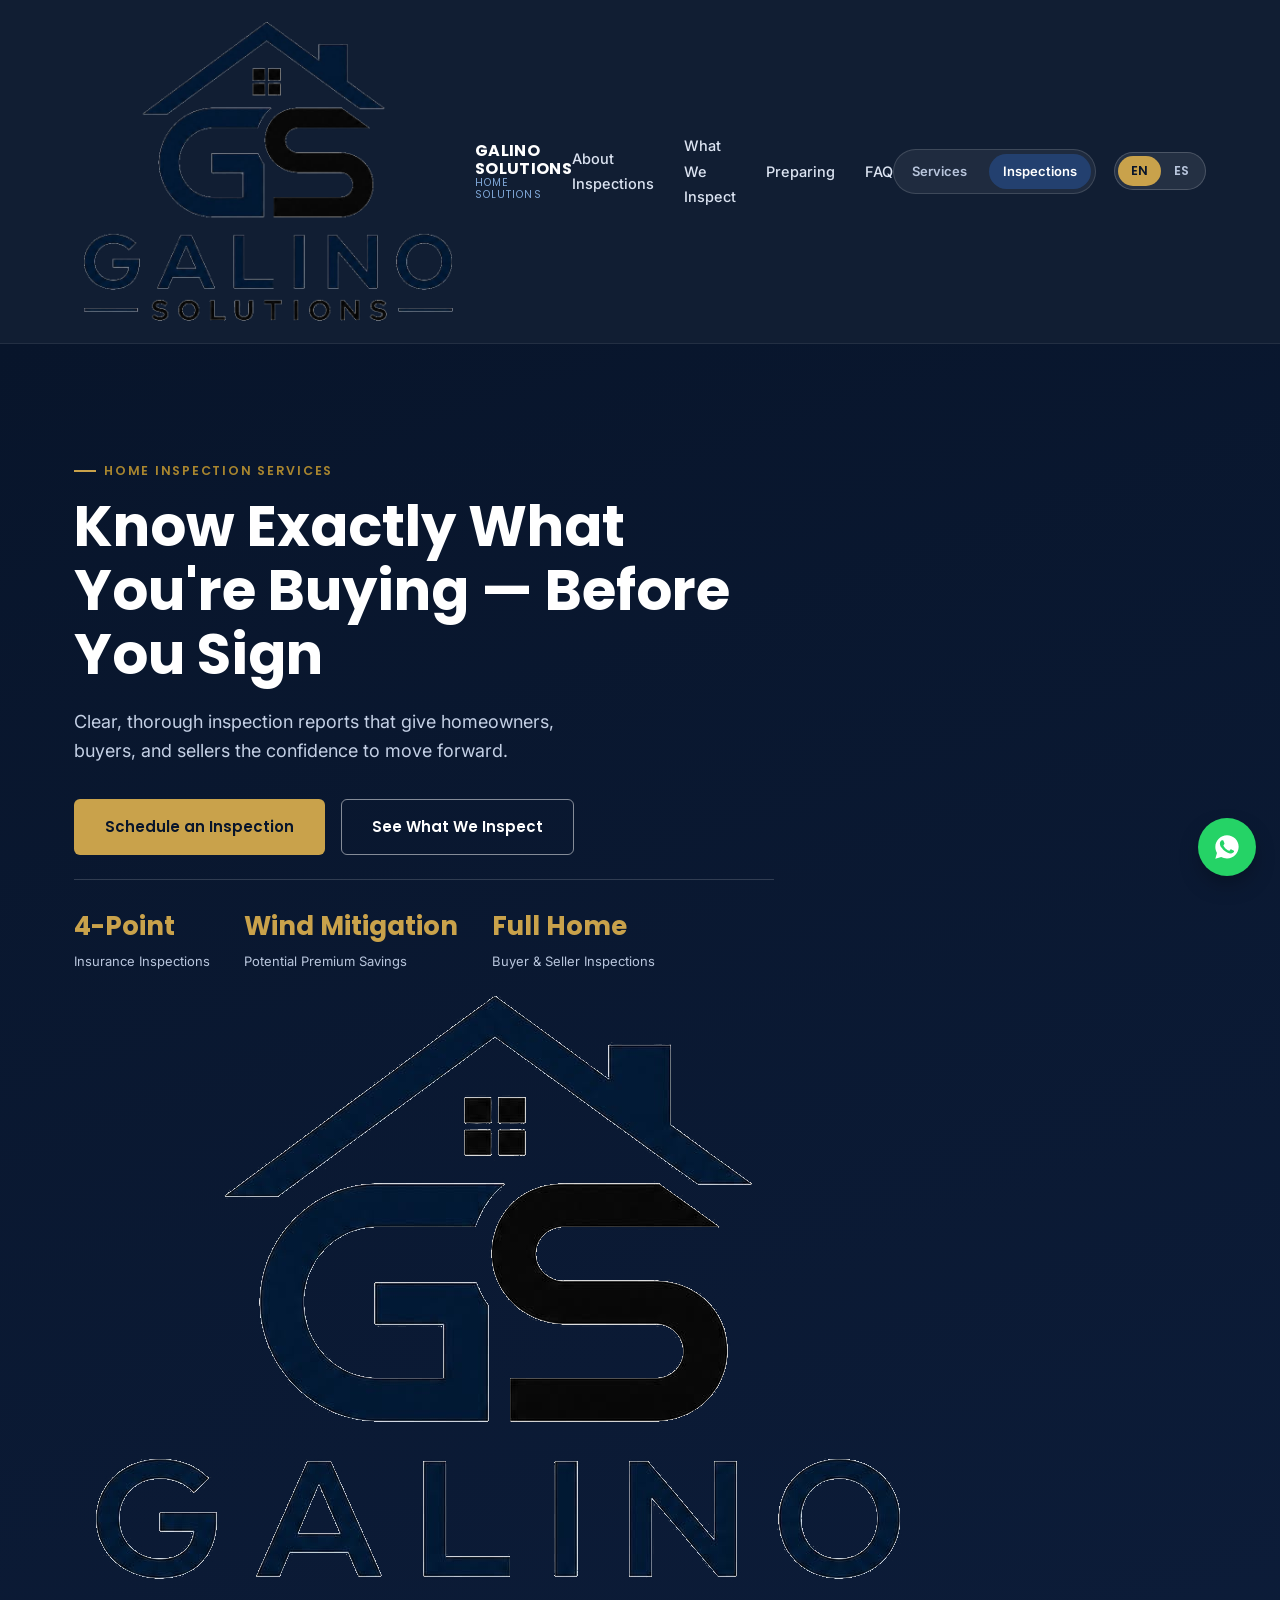
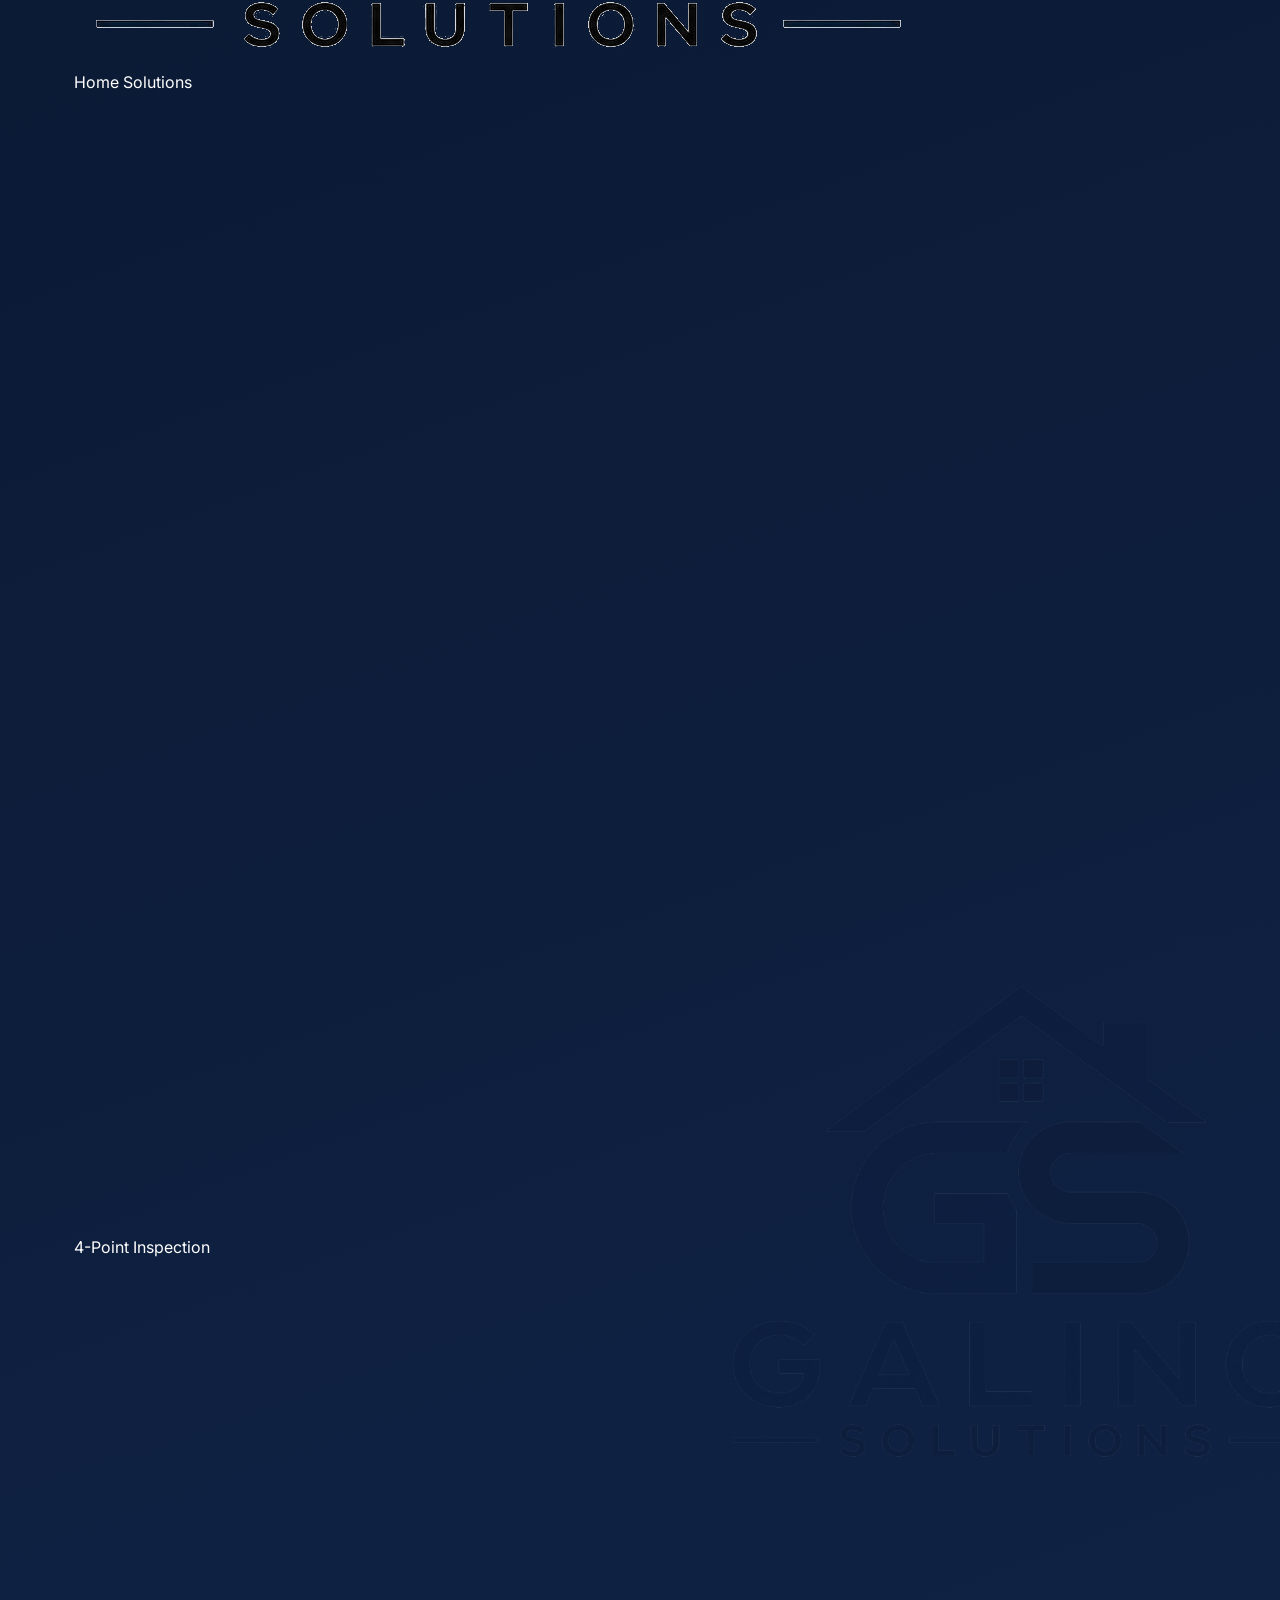
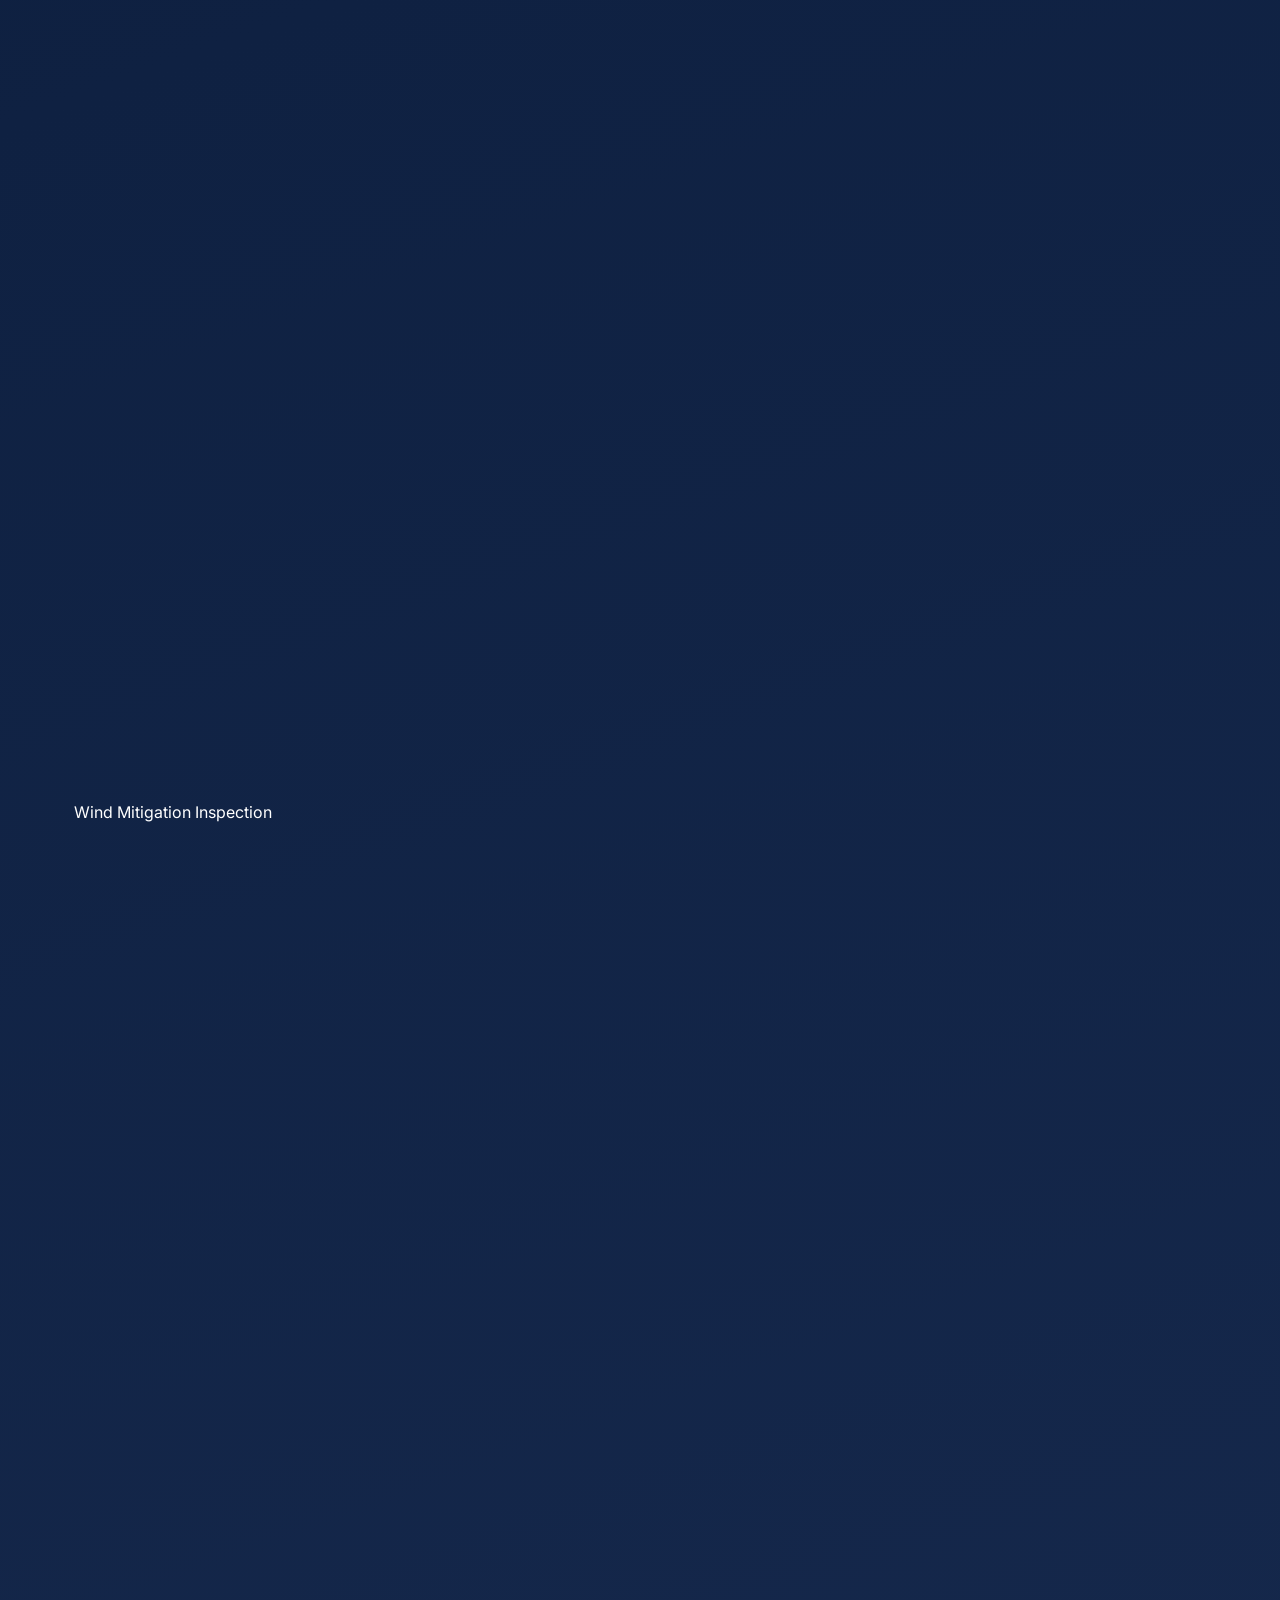
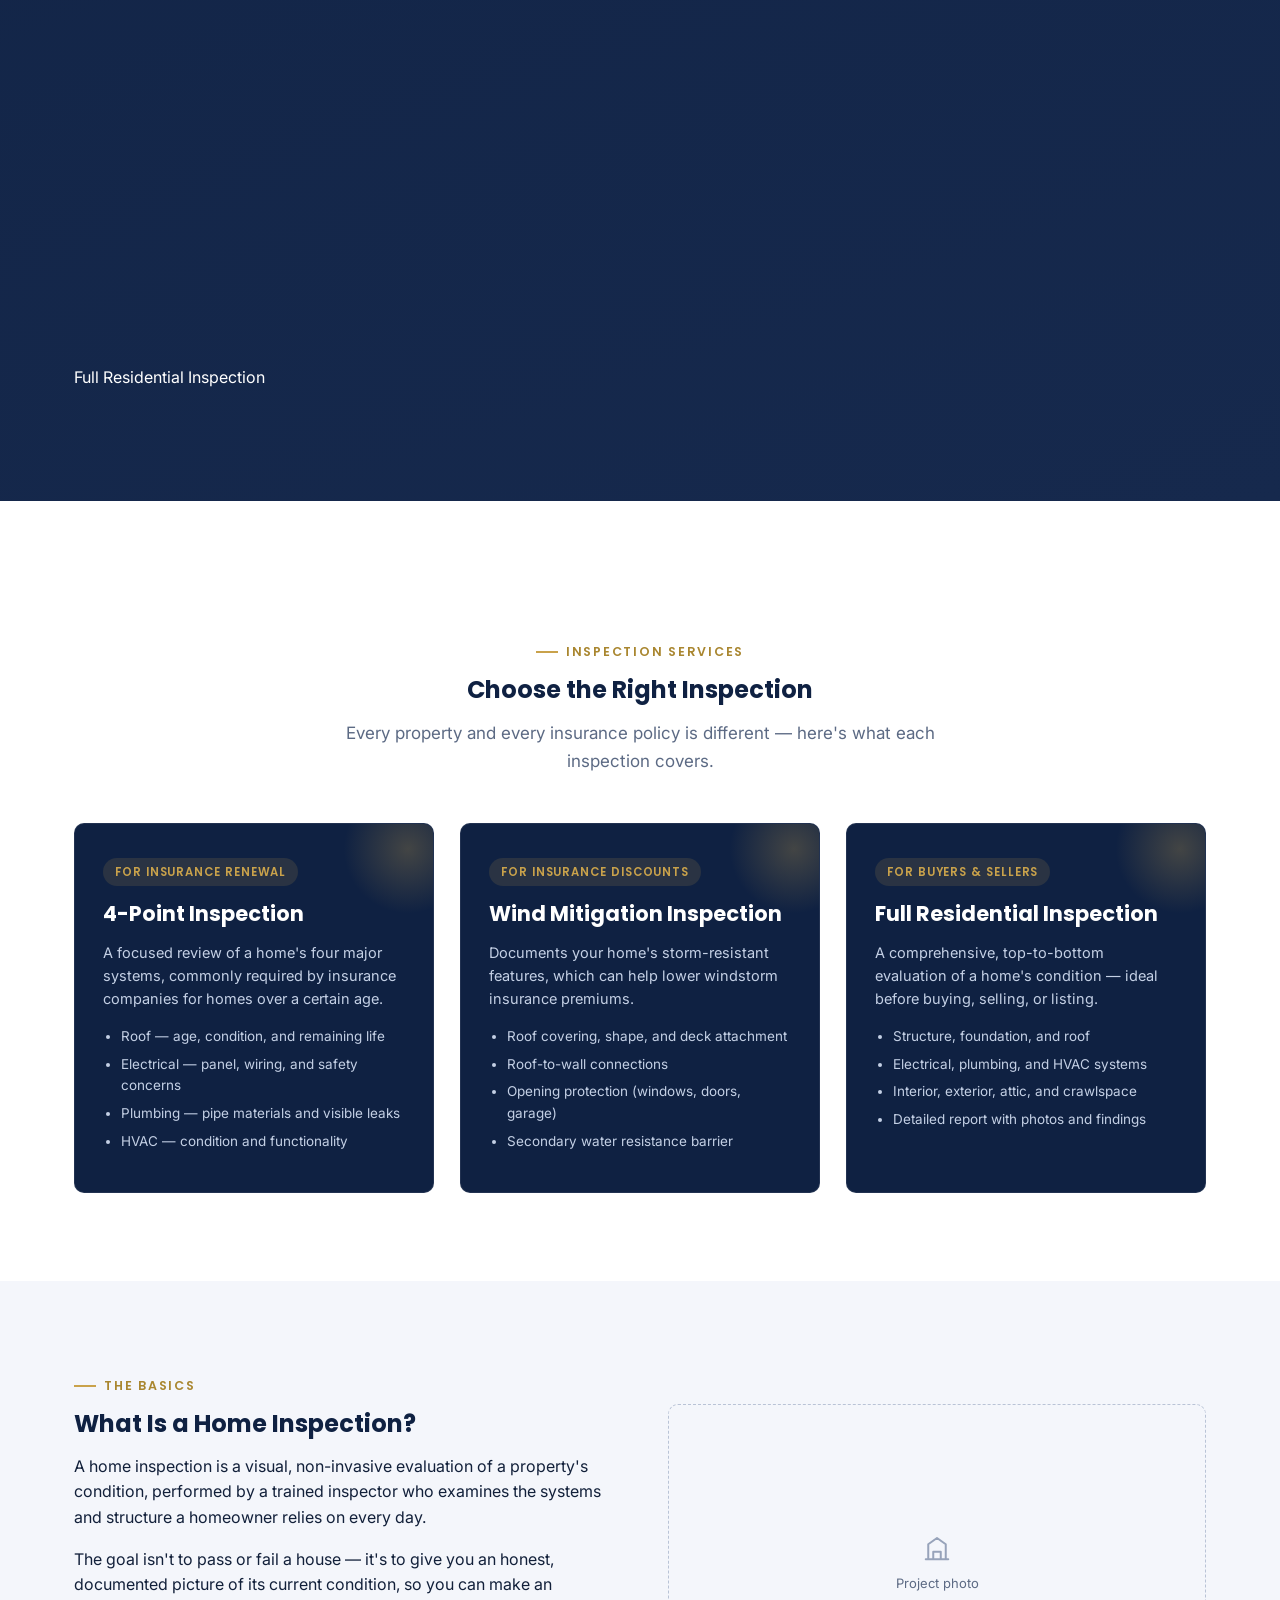
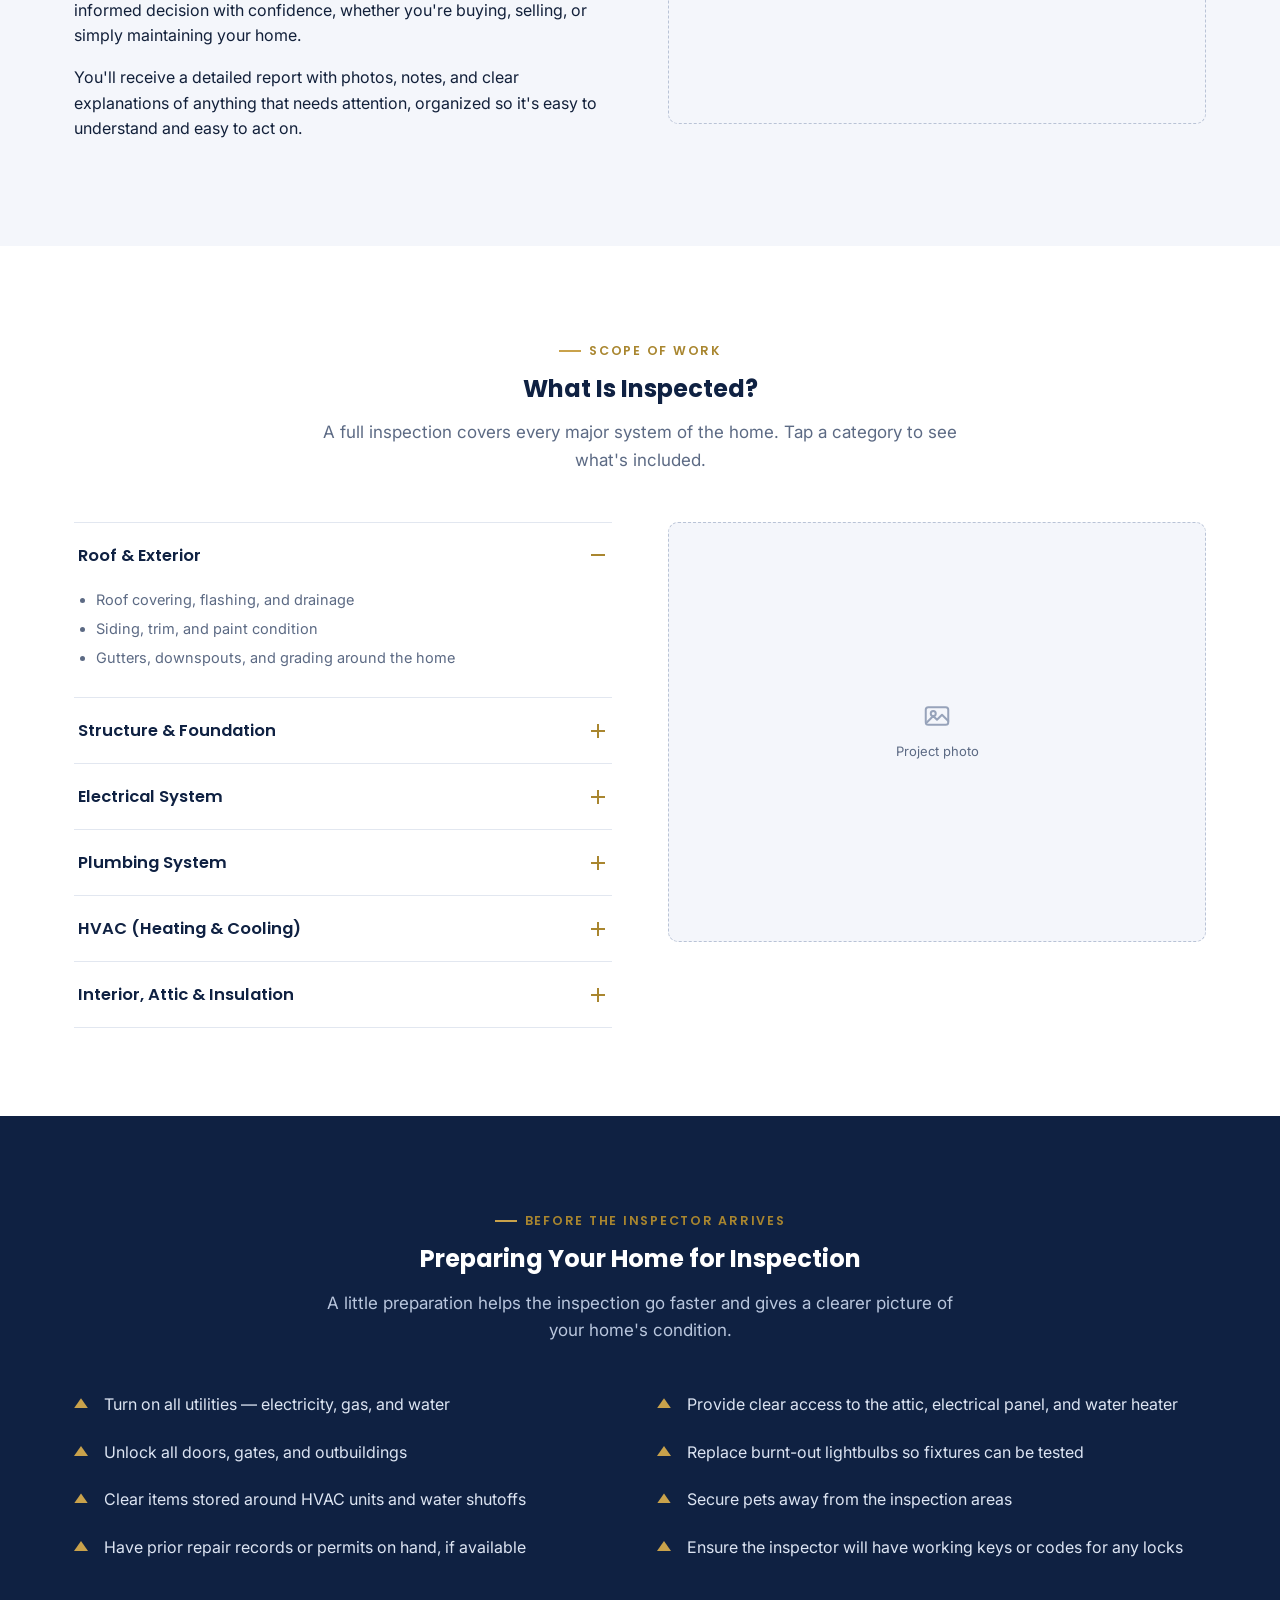
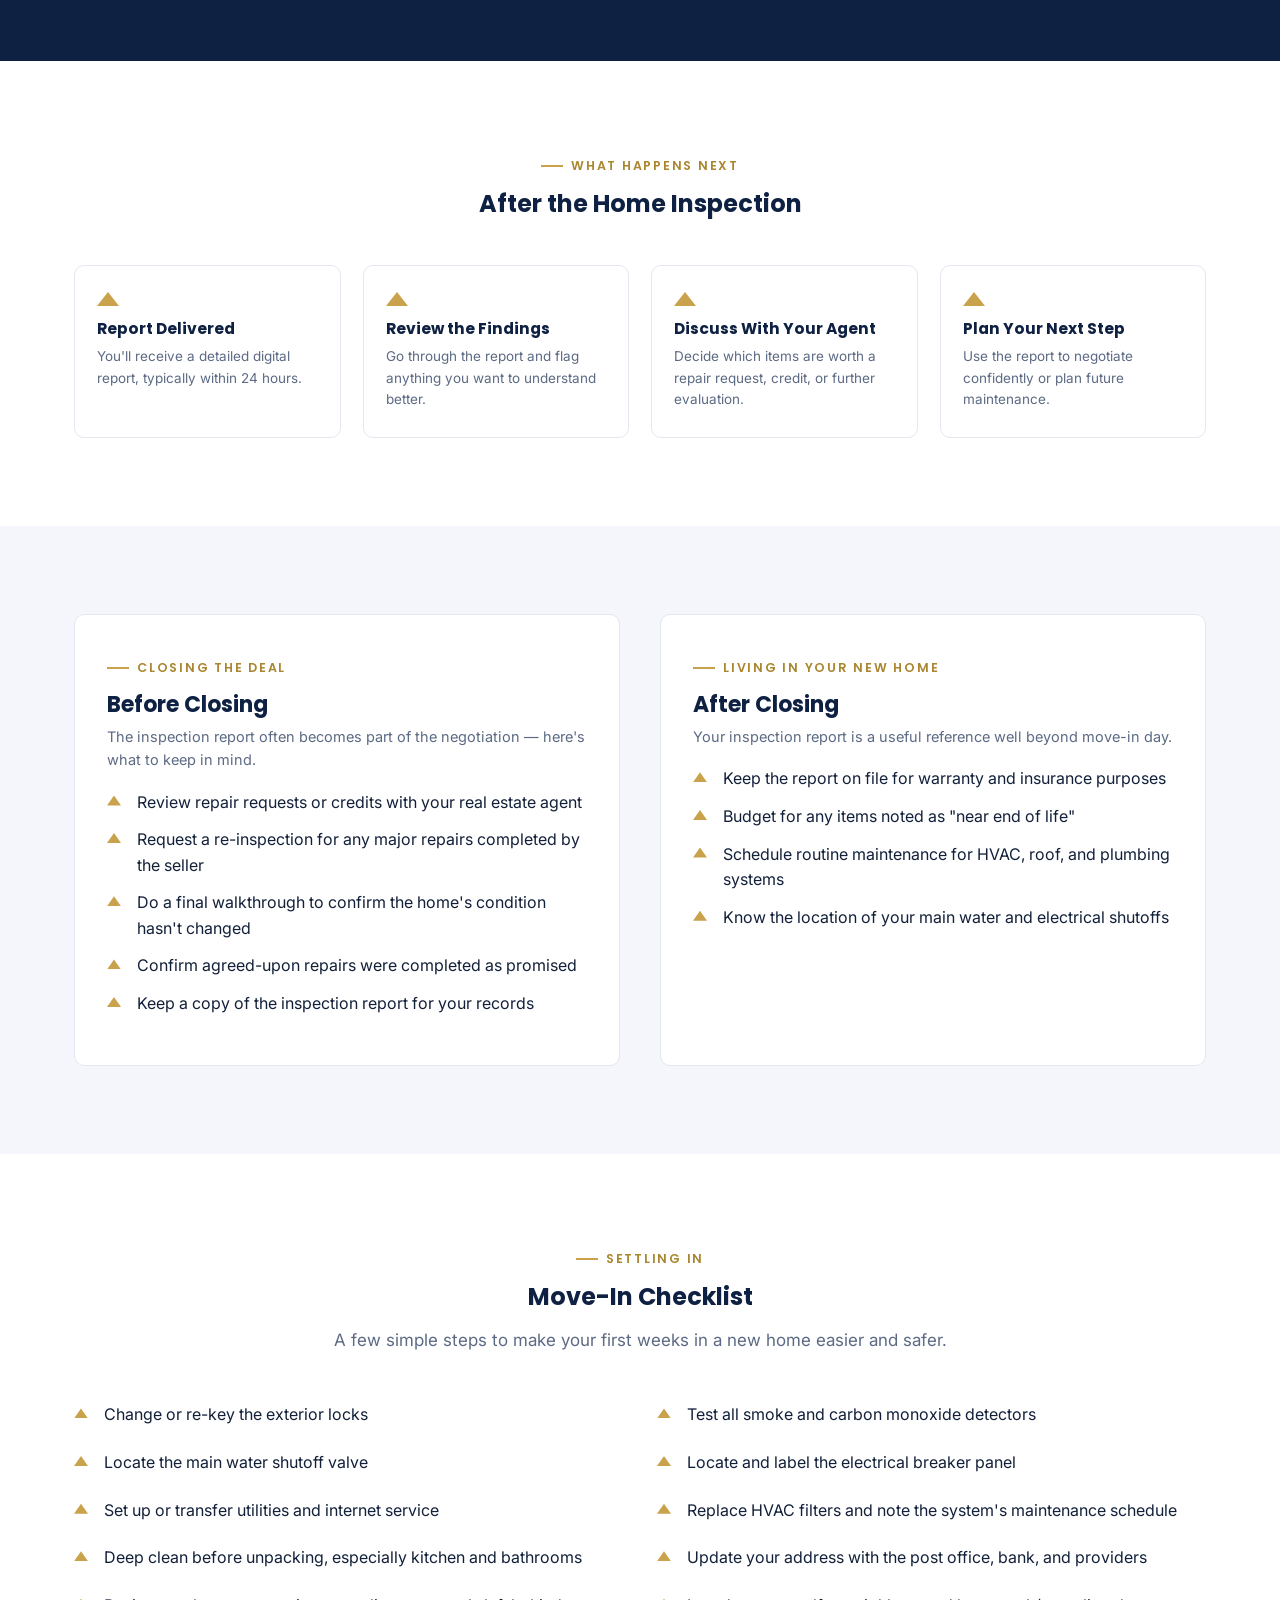
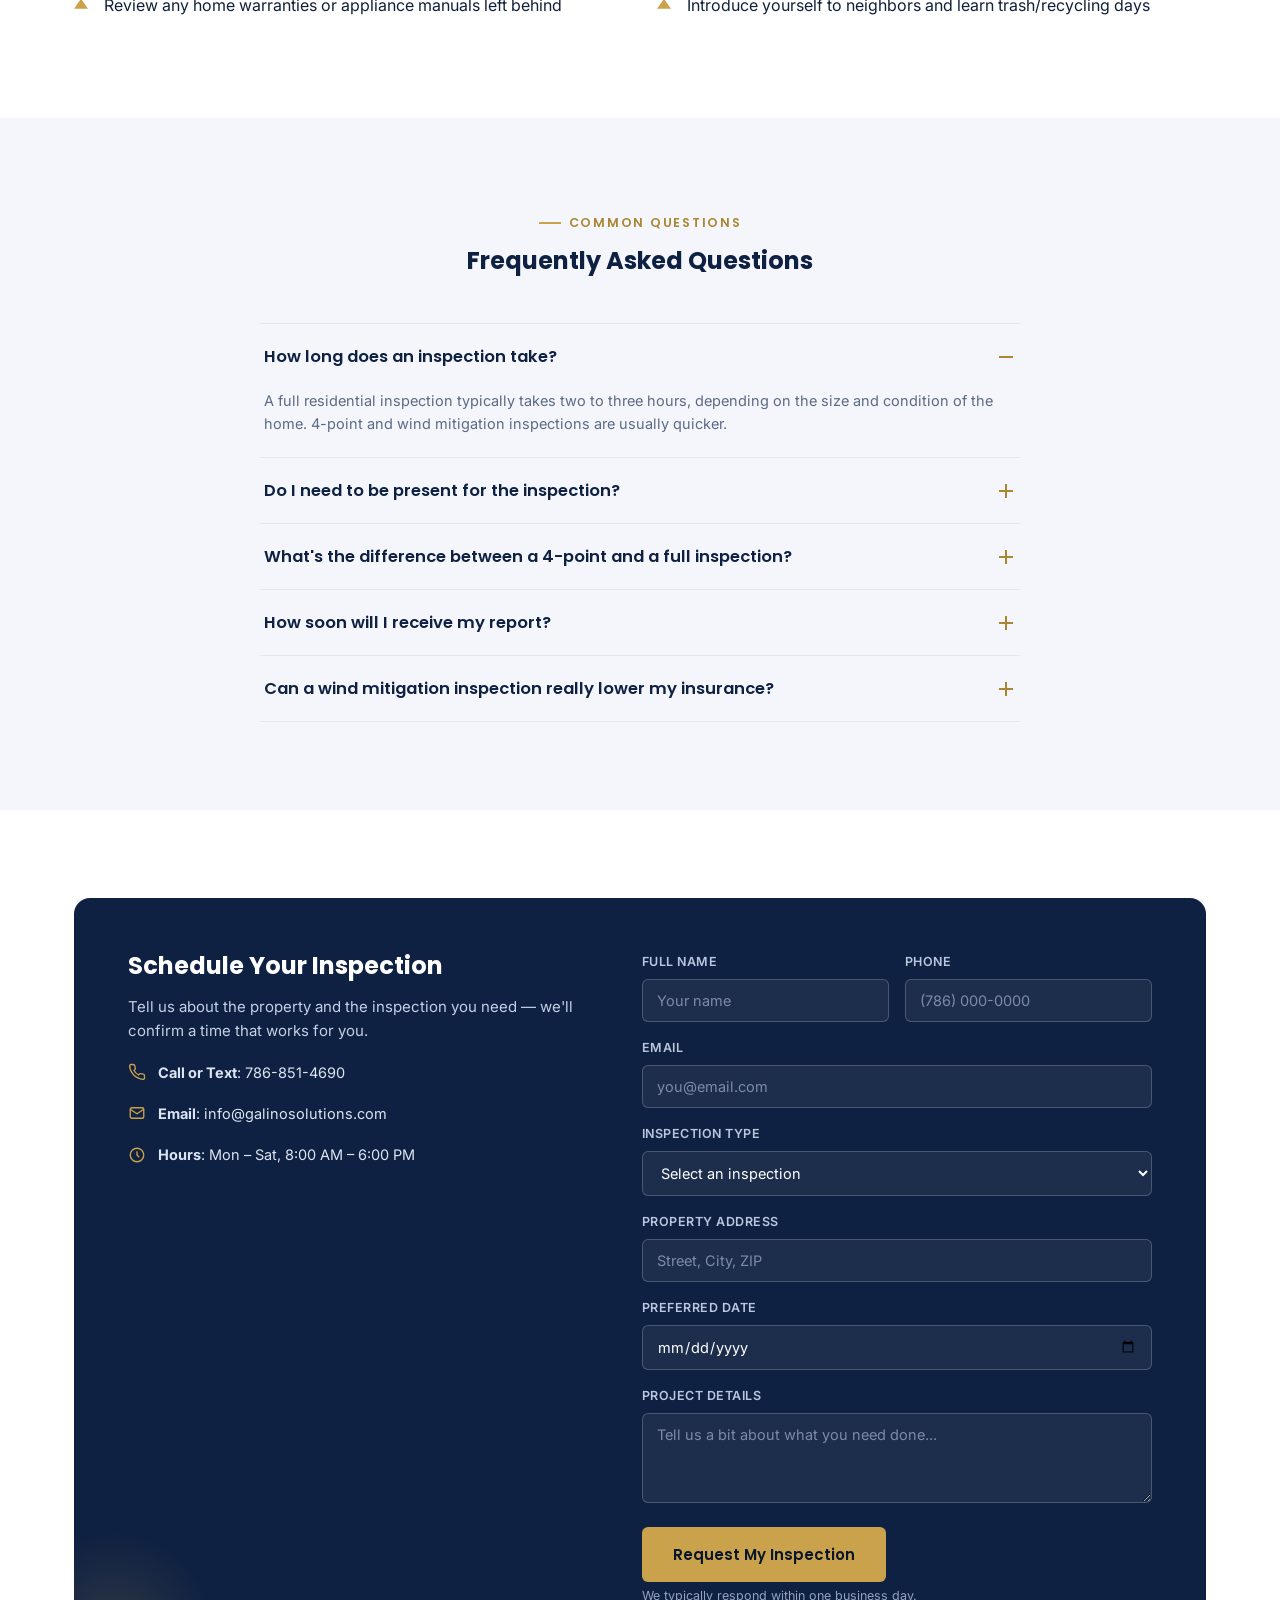
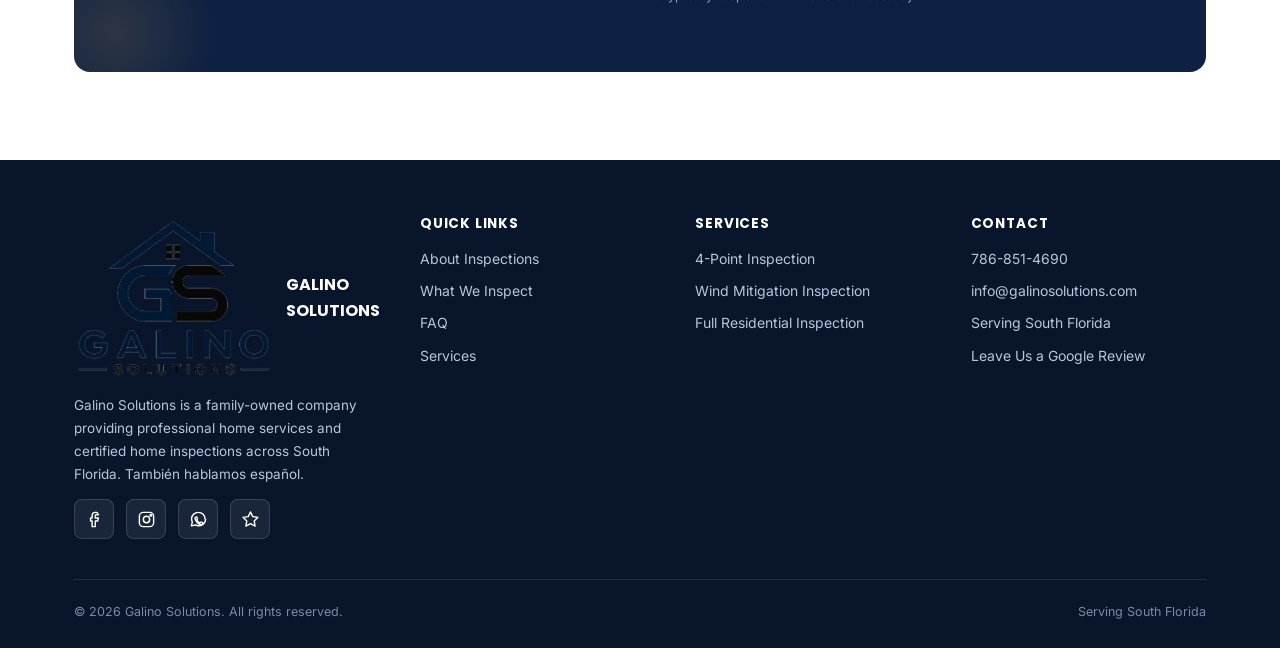
<file: inspections (1).html>
<!DOCTYPE html>
<html lang="en">
<head>
<meta charset="UTF-8" />
<meta name="viewport" content="width=device-width, initial-scale=1.0" />
<title>Galino Solutions | Home Inspections</title>
<meta name="description" content="4-Point, Wind Mitigation, and Full Residential home inspections across South Florida." />
<link rel="icon" href="assets/logo_clean.png" />
<link rel="preconnect" href="https://fonts.googleapis.com">
<link href="https://fonts.googleapis.com/css2?family=Poppins:wght@500;600;700&family=Inter:wght@400;500;600&display=swap" rel="stylesheet">
<link rel="stylesheet" href="css/style.css" />
</head>
<body>

<header class="site-header" id="top">
  <nav class="nav">
    <a href="#top" class="brand">
      <span class="logo-badge"><img src="assets/logo_clean.png" alt="Galino Solutions logo" /></span>
      <span class="brand-text"><strong>GALINO SOLUTIONS</strong><span data-i18n="brand_tag">Home Solutions</span></span>
    </a>

    <ul class="nav-links">
      <li><a href="#about" data-i18n="nav_about">About Inspections</a></li>
      <li><a href="#what" data-i18n="nav_what">What We Inspect</a></li>
      <li><a href="#prepare" data-i18n="nav_prepare">Preparing</a></li>
      <li><a href="#faq" data-i18n="nav_faq">FAQ</a></li>
    </ul>

    <div class="nav-right">
      <div class="page-links">
        <a href="index.html" data-i18n="page_services">Services</a>
        <a href="inspections.html" class="current" data-i18n="page_inspections">Inspections</a>
      </div>
      <div class="lang-toggle">
        <button data-lang="en">EN</button>
        <button data-lang="es">ES</button>
      </div>
      <button class="nav-toggle" aria-label="Menu">
        <span></span><span></span><span></span>
      </button>
    </div>
  </nav>
  <div class="mobile-menu">
    <a href="#about" data-i18n="nav_about">About Inspections</a>
    <a href="#what" data-i18n="nav_what">What We Inspect</a>
    <a href="#prepare" data-i18n="nav_prepare">Preparing</a>
    <a href="#faq" data-i18n="nav_faq">FAQ</a>
    <div class="page-links">
      <a href="index.html" data-i18n="page_services">Services</a>
      <a href="inspections.html" class="current" data-i18n="page_inspections">Inspections</a>
    </div>
    <div class="lang-toggle">
      <button data-lang="en">EN</button>
      <button data-lang="es">ES</button>
    </div>
  </div>
</header>

<!-- ============ HERO ============ -->
<section class="hero">
  <img src="assets/logo_clean.png" class="hero-watermark" alt="" aria-hidden="true" />
  <div class="container hero-grid">
    <div class="hero-inner">
      <div class="eyebrow" data-i18n="i_hero_eyebrow">Home Inspection Services</div>
      <h1 data-i18n="i_hero_title">Know Exactly What You're Buying — Before You Sign</h1>
      <p class="lead" data-i18n="i_hero_lead">Clear, thorough inspection reports that give homeowners, buyers, and sellers the confidence to move forward.</p>
      <div class="hero-ctas">
        <a href="#schedule-form" class="btn btn-primary" data-i18n="i_hero_cta1">Schedule an Inspection</a>
        <a href="#what" class="btn btn-outline" data-i18n="i_hero_cta2">See What We Inspect</a>
      </div>
      <div class="hero-stats">
        <div><strong data-i18n="i_stat1_num">4-Point</strong><span data-i18n="i_stat1_label">Insurance Inspections</span></div>
        <div><strong data-i18n="i_stat2_num">Wind Mitigation</strong><span data-i18n="i_stat2_label">Potential Premium Savings</span></div>
        <div><strong data-i18n="i_stat3_num">Full Home</strong><span data-i18n="i_stat3_label">Buyer & Seller Inspections</span></div>
      </div>
    </div>
    <div class="hero-visual">
      <span class="logo-badge"><img src="assets/logo_clean.png" alt="Galino Solutions" /></span>
      <div class="hero-visual-caption" data-i18n="brand_tag">Home Solutions</div>
      <div class="hero-chip-row">
        <div class="hero-chip"><svg viewBox="0 0 24 24" fill="none" stroke-width="2"><path d="M20 6L9 17l-5-5"/></svg><span data-i18n="ic1_title">4-Point Inspection</span></div>
        <div class="hero-chip"><svg viewBox="0 0 24 24" fill="none" stroke-width="2"><path d="M20 6L9 17l-5-5"/></svg><span data-i18n="ic2_title">Wind Mitigation Inspection</span></div>
        <div class="hero-chip"><svg viewBox="0 0 24 24" fill="none" stroke-width="2"><path d="M20 6L9 17l-5-5"/></svg><span data-i18n="ic3_title">Full Residential Inspection</span></div>
      </div>
    </div>
  </div>
</section>
<svg class="roofline roofline--to-white" viewBox="0 0 1200 46" preserveAspectRatio="none"><polygon points="0,46 0,30 100,4 200,30 300,10 400,30 500,4 600,26 700,6 800,30 900,10 1000,30 1100,4 1200,30 1200,46"/></svg>

<!-- ============ INSPECTION SERVICES ============ -->
<section class="section" id="services-insp">
  <div class="container">
    <div class="section-head center">
      <div class="eyebrow" data-i18n="insp_eyebrow">Inspection Services</div>
      <h2 data-i18n="insp_title">Choose the Right Inspection</h2>
      <p data-i18n="insp_lead">Every property and every insurance policy is different — here's what each inspection covers.</p>
    </div>
    <div class="grid grid-3">
      <div class="insp-card">
        <span class="tag" data-i18n="ic1_tag">For Insurance Renewal</span>
        <h3 data-i18n="ic1_title">4-Point Inspection</h3>
        <p data-i18n="ic1_body">A focused review of a home's four major systems, commonly required by insurance companies for homes over a certain age.</p>
        <ul>
          <li data-i18n="ic1_li1">Roof — age, condition, and remaining life</li>
          <li data-i18n="ic1_li2">Electrical — panel, wiring, and safety concerns</li>
          <li data-i18n="ic1_li3">Plumbing — pipe materials and visible leaks</li>
          <li data-i18n="ic1_li4">HVAC — condition and functionality</li>
        </ul>
      </div>
      <div class="insp-card">
        <span class="tag" data-i18n="ic2_tag">For Insurance Discounts</span>
        <h3 data-i18n="ic2_title">Wind Mitigation Inspection</h3>
        <p data-i18n="ic2_body">Documents your home's storm-resistant features, which can help lower windstorm insurance premiums.</p>
        <ul>
          <li data-i18n="ic2_li1">Roof covering, shape, and deck attachment</li>
          <li data-i18n="ic2_li2">Roof-to-wall connections</li>
          <li data-i18n="ic2_li3">Opening protection (windows, doors, garage)</li>
          <li data-i18n="ic2_li4">Secondary water resistance barrier</li>
        </ul>
      </div>
      <div class="insp-card">
        <span class="tag" data-i18n="ic3_tag">For Buyers & Sellers</span>
        <h3 data-i18n="ic3_title">Full Residential Inspection</h3>
        <p data-i18n="ic3_body">A comprehensive, top-to-bottom evaluation of a home's condition — ideal before buying, selling, or listing.</p>
        <ul>
          <li data-i18n="ic3_li1">Structure, foundation, and roof</li>
          <li data-i18n="ic3_li2">Electrical, plumbing, and HVAC systems</li>
          <li data-i18n="ic3_li3">Interior, exterior, attic, and crawlspace</li>
          <li data-i18n="ic3_li4">Detailed report with photos and findings</li>
        </ul>
      </div>
    </div>
  </div>
</section>

<!-- ============ WHAT IS A HOME INSPECTION ============ -->
<section class="section section--offwhite" id="about">
  <div class="container">
    <div class="split">
      <div>
        <div class="eyebrow" data-i18n="about_eyebrow">The Basics</div>
        <h2 data-i18n="about_title">What Is a Home Inspection?</h2>
        <p data-i18n="about_body1">A home inspection is a visual, non-invasive evaluation of a property's condition, performed by a trained inspector who examines the systems and structure a homeowner relies on every day.</p>
        <p data-i18n="about_body2">The goal isn't to pass or fail a house — it's to give you an honest, documented picture of its current condition, so you can make an informed decision with confidence, whether you're buying, selling, or simply maintaining your home.</p>
        <p data-i18n="about_body3">You'll receive a detailed report with photos, notes, and clear explanations of anything that needs attention, organized so it's easy to understand and easy to act on.</p>
      </div>
      <div class="split-photo">
        <div class="photo-slot" style="min-height:320px;">
          <div class="ph-inner">
            <svg viewBox="0 0 24 24" fill="none" stroke-width="1.6" stroke-linecap="round" stroke-linejoin="round"><path d="M3 21h18M5 21V9l7-5 7 5v12M9 21v-6h6v6"/></svg>
            <span data-i18n="photo_add">Project photo</span>
          </div>
        </div>
      </div>
    </div>
  </div>
</section>

<!-- ============ WHAT IS INSPECTED (accordion) ============ -->
<section class="section" id="what">
  <div class="container">
    <div class="section-head center">
      <div class="eyebrow" data-i18n="what_eyebrow">Scope Of Work</div>
      <h2 data-i18n="what_title">What Is Inspected?</h2>
      <p data-i18n="what_lead">A full inspection covers every major system of the home. Tap a category to see what's included.</p>
    </div>

    <div class="split" style="align-items:flex-start;">
      <div class="accordion">
        <div class="acc-item open">
          <button class="acc-trigger"><span data-i18n="w1_title">Roof & Exterior</span><span class="plus"></span></button>
          <div class="acc-panel">
            <div class="acc-panel-inner"><ul>
              <li data-i18n="w1_li1">Roof covering, flashing, and drainage</li>
              <li data-i18n="w1_li2">Siding, trim, and paint condition</li>
              <li data-i18n="w1_li3">Gutters, downspouts, and grading around the home</li>
            </ul></div>
          </div>
        </div>
        <div class="acc-item">
          <button class="acc-trigger"><span data-i18n="w2_title">Structure & Foundation</span><span class="plus"></span></button>
          <div class="acc-panel">
            <div class="acc-panel-inner"><ul>
              <li data-i18n="w2_li1">Foundation walls and visible cracking</li>
              <li data-i18n="w2_li2">Framing, floors, walls, and ceilings</li>
              <li data-i18n="w2_li3">Signs of settling or moisture intrusion</li>
            </ul></div>
          </div>
        </div>
        <div class="acc-item">
          <button class="acc-trigger"><span data-i18n="w3_title">Electrical System</span><span class="plus"></span></button>
          <div class="acc-panel">
            <div class="acc-panel-inner"><ul>
              <li data-i18n="w3_li1">Main panel, breakers, and visible wiring</li>
              <li data-i18n="w3_li2">Outlets, switches, and GFCI protection</li>
              <li data-i18n="w3_li3">Light fixtures and exterior connections</li>
            </ul></div>
          </div>
        </div>
        <div class="acc-item">
          <button class="acc-trigger"><span data-i18n="w4_title">Plumbing System</span><span class="plus"></span></button>
          <div class="acc-panel">
            <div class="acc-panel-inner"><ul>
              <li data-i18n="w4_li1">Visible pipes, fixtures, and water heater</li>
              <li data-i18n="w4_li2">Water pressure and drainage function</li>
              <li data-i18n="w4_li3">Signs of leaks or corrosion</li>
            </ul></div>
          </div>
        </div>
        <div class="acc-item">
          <button class="acc-trigger"><span data-i18n="w5_title">HVAC (Heating & Cooling)</span><span class="plus"></span></button>
          <div class="acc-panel">
            <div class="acc-panel-inner"><ul>
              <li data-i18n="w5_li1">Age, condition, and operation of the system</li>
              <li data-i18n="w5_li2">Ductwork and airflow at vents</li>
              <li data-i18n="w5_li3">Thermostat function</li>
            </ul></div>
          </div>
        </div>
        <div class="acc-item">
          <button class="acc-trigger"><span data-i18n="w6_title">Interior, Attic & Insulation</span><span class="plus"></span></button>
          <div class="acc-panel">
            <div class="acc-panel-inner"><ul>
              <li data-i18n="w6_li1">Doors, windows, and interior finishes</li>
              <li data-i18n="w6_li2">Attic ventilation and insulation levels</li>
              <li data-i18n="w6_li3">Visible signs of pests or moisture</li>
            </ul></div>
          </div>
        </div>
      </div>

      <div class="split-photo">
        <div class="photo-slot" style="min-height:420px;">
          <div class="ph-inner">
            <svg viewBox="0 0 24 24" fill="none" stroke-width="1.6" stroke-linecap="round" stroke-linejoin="round"><rect x="3" y="5" width="18" height="14" rx="2"/><circle cx="9" cy="10" r="2"/><path d="M21 16l-5-5-4 4-3-3-5 5"/></svg>
            <span data-i18n="photo_add">Project photo</span>
          </div>
        </div>
      </div>
    </div>
  </div>
</section>

<!-- ============ PREPARING FOR INSPECTION ============ -->
<section class="section section--navy" id="prepare">
  <div class="container">
    <div class="section-head center">
      <div class="eyebrow" data-i18n="prep_eyebrow">Before The Inspector Arrives</div>
      <h2 data-i18n="prep_title">Preparing Your Home for Inspection</h2>
      <p data-i18n="prep_lead">A little preparation helps the inspection go faster and gives a clearer picture of your home's condition.</p>
    </div>
    <ul class="roof-list checklist-grid">
      <li data-i18n="prep1">Turn on all utilities — electricity, gas, and water</li>
      <li data-i18n="prep2">Provide clear access to the attic, electrical panel, and water heater</li>
      <li data-i18n="prep3">Unlock all doors, gates, and outbuildings</li>
      <li data-i18n="prep4">Replace burnt-out lightbulbs so fixtures can be tested</li>
      <li data-i18n="prep5">Clear items stored around HVAC units and water shutoffs</li>
      <li data-i18n="prep6">Secure pets away from the inspection areas</li>
      <li data-i18n="prep7">Have prior repair records or permits on hand, if available</li>
      <li data-i18n="prep8">Ensure the inspector will have working keys or codes for any locks</li>
    </ul>
  </div>
</section>

<!-- ============ AFTER THE INSPECTION ============ -->
<section class="section">
  <div class="container">
    <div class="section-head center">
      <div class="eyebrow" data-i18n="after_eyebrow">What Happens Next</div>
      <h2 data-i18n="after_title">After the Home Inspection</h2>
    </div>
    <div class="timeline">
      <div class="step"><div class="roof-mark"></div><h4 data-i18n="after1_title">Report Delivered</h4><p data-i18n="after1_body">You'll receive a detailed digital report, typically within 24 hours.</p></div>
      <div class="step"><div class="roof-mark"></div><h4 data-i18n="after2_title">Review the Findings</h4><p data-i18n="after2_body">Go through the report and flag anything you want to understand better.</p></div>
      <div class="step"><div class="roof-mark"></div><h4 data-i18n="after3_title">Discuss With Your Agent</h4><p data-i18n="after3_body">Decide which items are worth a repair request, credit, or further evaluation.</p></div>
      <div class="step"><div class="roof-mark"></div><h4 data-i18n="after4_title">Plan Your Next Step</h4><p data-i18n="after4_body">Use the report to negotiate confidently or plan future maintenance.</p></div>
    </div>
  </div>
</section>

<!-- ============ BEFORE / AFTER CLOSING ============ -->
<section class="section section--offwhite">
  <div class="container">
    <div class="grid grid-2" style="gap:40px;">
      <div class="card" style="padding:36px 32px;">
        <div class="eyebrow" data-i18n="closing_eyebrow">Closing The Deal</div>
        <h3 style="font-size:22px;" data-i18n="closing_title">Before Closing</h3>
        <p style="color:var(--muted); margin-bottom:18px;" data-i18n="closing_lead">The inspection report often becomes part of the negotiation — here's what to keep in mind.</p>
        <ul class="roof-list">
          <li data-i18n="bc1">Review repair requests or credits with your real estate agent</li>
          <li data-i18n="bc2">Request a re-inspection for any major repairs completed by the seller</li>
          <li data-i18n="bc3">Do a final walkthrough to confirm the home's condition hasn't changed</li>
          <li data-i18n="bc4">Confirm agreed-upon repairs were completed as promised</li>
          <li data-i18n="bc5">Keep a copy of the inspection report for your records</li>
        </ul>
      </div>
      <div class="card" style="padding:36px 32px;">
        <div class="eyebrow" data-i18n="acl_eyebrow">After Closing</div>
        <h3 style="font-size:22px;" data-i18n="acl_title">After Closing</h3>
        <p style="color:var(--muted); margin-bottom:18px;" data-i18n="acl_lead">Your inspection report is a useful reference well beyond move-in day.</p>
        <ul class="roof-list">
          <li data-i18n="ac1">Keep the report on file for warranty and insurance purposes</li>
          <li data-i18n="ac2">Budget for any items noted as "near end of life"</li>
          <li data-i18n="ac3">Schedule routine maintenance for HVAC, roof, and plumbing systems</li>
          <li data-i18n="ac4">Know the location of your main water and electrical shutoffs</li>
        </ul>
      </div>
    </div>
  </div>
</section>

<!-- ============ MOVE-IN CHECKLIST ============ -->
<section class="section" id="move-in">
  <div class="container">
    <div class="section-head center">
      <div class="eyebrow" data-i18n="move_eyebrow">Settling In</div>
      <h2 data-i18n="move_title">Move-In Checklist</h2>
      <p data-i18n="move_lead">A few simple steps to make your first weeks in a new home easier and safer.</p>
    </div>
    <ul class="roof-list checklist-grid">
      <li data-i18n="mv1">Change or re-key the exterior locks</li>
      <li data-i18n="mv2">Test all smoke and carbon monoxide detectors</li>
      <li data-i18n="mv3">Locate the main water shutoff valve</li>
      <li data-i18n="mv4">Locate and label the electrical breaker panel</li>
      <li data-i18n="mv5">Set up or transfer utilities and internet service</li>
      <li data-i18n="mv6">Replace HVAC filters and note the system's maintenance schedule</li>
      <li data-i18n="mv7">Deep clean before unpacking, especially kitchen and bathrooms</li>
      <li data-i18n="mv8">Update your address with the post office, bank, and providers</li>
      <li data-i18n="mv9">Review any home warranties or appliance manuals left behind</li>
      <li data-i18n="mv10">Introduce yourself to neighbors and learn trash/recycling days</li>
    </ul>
  </div>
</section>

<!-- ============ FAQ ============ -->
<section class="section section--offwhite" id="faq">
  <div class="container">
    <div class="section-head center">
      <div class="eyebrow" data-i18n="faq_eyebrow">Common Questions</div>
      <h2 data-i18n="faq_title">Frequently Asked Questions</h2>
    </div>
    <div class="accordion" style="max-width:760px; margin:0 auto;">
      <div class="acc-item open">
        <button class="acc-trigger"><span data-i18n="faq1_q">How long does an inspection take?</span><span class="plus"></span></button>
        <div class="acc-panel"><div class="acc-panel-inner" data-i18n="faq1_a">A full residential inspection typically takes two to three hours, depending on the size and condition of the home. 4-point and wind mitigation inspections are usually quicker.</div></div>
      </div>
      <div class="acc-item">
        <button class="acc-trigger"><span data-i18n="faq2_q">Do I need to be present for the inspection?</span><span class="plus"></span></button>
        <div class="acc-panel"><div class="acc-panel-inner" data-i18n="faq2_a">It's not required, but we always recommend it. Being there lets you see issues firsthand and ask questions in real time.</div></div>
      </div>
      <div class="acc-item">
        <button class="acc-trigger"><span data-i18n="faq3_q">What's the difference between a 4-point and a full inspection?</span><span class="plus"></span></button>
        <div class="acc-panel"><div class="acc-panel-inner" data-i18n="faq3_a">A 4-point inspection focuses on the roof, electrical, plumbing, and HVAC systems, usually for insurance purposes. A full inspection covers the entire home in detail.</div></div>
      </div>
      <div class="acc-item">
        <button class="acc-trigger"><span data-i18n="faq4_q">How soon will I receive my report?</span><span class="plus"></span></button>
        <div class="acc-panel"><div class="acc-panel-inner" data-i18n="faq4_a">Most reports are delivered within 24 hours of the inspection, complete with photos and clear explanations.</div></div>
      </div>
      <div class="acc-item">
        <button class="acc-trigger"><span data-i18n="faq5_q">Can a wind mitigation inspection really lower my insurance?</span><span class="plus"></span></button>
        <div class="acc-panel"><div class="acc-panel-inner" data-i18n="faq5_a">It can. Many insurers offer discounts for storm-resistant features like hurricane straps and impact windows, documented through this inspection.</div></div>
      </div>
    </div>
  </div>
</section>

<!-- ============ SCHEDULE FORM ============ -->
<section class="section" id="schedule-form">
  <div class="container">
    <div class="form-panel">
      <div class="form-side">
        <h2 data-i18n="schedule_title">Schedule Your Inspection</h2>
        <p data-i18n="schedule_lead">Tell us about the property and the inspection you need — we'll confirm a time that works for you.</p>
        <div class="contact-row"><svg viewBox="0 0 24 24" fill="none" stroke-width="1.8"><path d="M22 16.9v3a2 2 0 0 1-2.2 2 19.8 19.8 0 0 1-8.6-3 19.5 19.5 0 0 1-6-6 19.8 19.8 0 0 1-3-8.7A2 2 0 0 1 4.1 2h3a2 2 0 0 1 2 1.7c.1 1 .3 2 .6 3a2 2 0 0 1-.5 2.1L8 10a16 16 0 0 0 6 6l1.2-1.2a2 2 0 0 1 2.1-.5c1 .3 2 .5 3 .6a2 2 0 0 1 1.7 2z"/></svg><span><strong data-i18n="quote_phone_label">Call or Text</strong>: 786-851-4690</span></div>
        <div class="contact-row"><svg viewBox="0 0 24 24" fill="none" stroke-width="1.8"><rect x="3" y="5" width="18" height="14" rx="2"/><path d="M3 7l9 6 9-6"/></svg><span><strong data-i18n="quote_email_label">Email</strong>: info@galinosolutions.com</span></div>
        <div class="contact-row"><svg viewBox="0 0 24 24" fill="none" stroke-width="1.8"><circle cx="12" cy="12" r="9"/><path d="M12 7v5l3 3"/></svg><span><strong data-i18n="quote_hours_label">Hours</strong>: <span data-i18n="quote_hours_value">Mon – Sat, 8:00 AM – 6:00 PM</span></span></div>
      </div>
      <div>
        <form class="form-grid" data-fake-submit>
          <div class="field"><label data-i18n="f_name">Full Name</label><input type="text" required data-i18n-ph="f_name_ph" placeholder="Your name" /></div>
          <div class="field"><label data-i18n="f_phone">Phone</label><input type="tel" required data-i18n-ph="f_phone_ph" placeholder="(786) 000-0000" /></div>
          <div class="field full"><label data-i18n="f_email">Email</label><input type="email" data-i18n-ph="f_email_ph" placeholder="you@email.com" /></div>
          <div class="field full">
            <label data-i18n="sf_type">Inspection Type</label>
            <select required>
              <option value="" data-i18n="sf_type_ph">Select an inspection</option>
              <option data-i18n="sf_type1">4-Point Inspection</option>
              <option data-i18n="sf_type2">Wind Mitigation Inspection</option>
              <option data-i18n="sf_type3">Full Residential Inspection</option>
              <option data-i18n="sf_type4">Not Sure / Need Guidance</option>
            </select>
          </div>
          <div class="field full"><label data-i18n="f_address">Property Address</label><input type="text" data-i18n-ph="f_address_ph" placeholder="Street, City, ZIP" /></div>
          <div class="field full"><label data-i18n="sf_date">Preferred Date</label><input type="date" /></div>
          <div class="field full"><label data-i18n="f_message">Project Details</label><textarea data-i18n-ph="f_message_ph" placeholder="Tell us a bit about what you need done..."></textarea></div>
          <div class="field full">
            <button type="submit" class="btn btn-primary" data-i18n="sf_submit">Request My Inspection</button>
            <p class="form-note" data-i18n="f_note">We typically respond within one business day.</p>
            <div class="form-success" data-i18n="sf_success">Thanks! Your inspection request has been received — we'll confirm your appointment shortly.</div>
          </div>
        </form>
      </div>
    </div>
  </div>
</section>

<!-- ============ FOOTER ============ -->
<footer class="site-footer">
  <div class="container">
    <div class="footer-top">
      <div>
        <div class="footer-brand"><span class="logo-badge"><img src="assets/logo_clean.png" alt="Galino Solutions" /></span><strong>GALINO SOLUTIONS</strong></div>
        <p data-i18n="foot_about">Galino Solutions is a family-owned company providing professional home services and certified home inspections across South Florida. También hablamos español.</p>
        <div class="social-row">
          <a href="https://facebook.com/galinosolutions" target="_blank" rel="noopener" aria-label="Facebook"><svg viewBox="0 0 24 24" fill="none" stroke-width="1.8" stroke-linecap="round" stroke-linejoin="round"><path d="M15 3h-2a4 4 0 0 0-4 4v3H7v4h2v7h4v-7h3l1-4h-4V7a1 1 0 0 1 1-1h3z"/></svg></a>
          <a href="https://instagram.com/galinosolutions" target="_blank" rel="noopener" aria-label="Instagram"><svg viewBox="0 0 24 24" fill="none" stroke-width="1.8" stroke-linecap="round" stroke-linejoin="round"><rect x="3" y="3" width="18" height="18" rx="5"/><circle cx="12" cy="12" r="4"/><circle cx="17.5" cy="6.5" r="1"/></svg></a>
          <a href="https://wa.me/17868514690" target="_blank" rel="noopener" aria-label="WhatsApp"><svg viewBox="0 0 24 24" fill="none" stroke-width="1.8" stroke-linecap="round" stroke-linejoin="round"><path d="M21 11.5a8.4 8.4 0 0 1-8.9 8.4 8.5 8.5 0 0 1-4-1L3 20l1.2-5a8.4 8.4 0 0 1-1-4A8.4 8.4 0 0 1 11.9 3a8.4 8.4 0 0 1 8.4 8.5z"/><path d="M8.5 9.3c.2-.5.4-.5.6-.5h.5c.2 0 .4 0 .5.4.2.5.6 1.6.6 1.7.1.1.1.3 0 .4-.1.2-.1.3-.3.4l-.4.5c-.1.2-.3.3-.1.6.2.3.8 1.2 1.6 2 1 .8 1.9 1.1 2.2 1.3.3.1.5.1.6-.1l.6-.7c.2-.2.4-.2.6-.1l1.5.7c.2.1.3.2.4.3 0 .2 0 .9-.3 1.3-.3.4-1.4 1-2 1-.5 0-2-.2-3.9-1.9-2.3-2.1-3-4-3.1-4.4-.1-.4-.7-1.3-.5-2z"/></svg></a>
          <a href="https://g.page/r/CZk6ZqZkCjHMEBM/review" target="_blank" rel="noopener" aria-label="Google Reviews"><svg viewBox="0 0 24 24" fill="none" stroke-width="1.8" stroke-linecap="round" stroke-linejoin="round"><path d="M12 2.5l2.9 5.9 6.5.9-4.7 4.6 1.1 6.4L12 17.3l-5.8 3 1.1-6.4-4.7-4.6 6.5-.9z"/></svg></a>
        </div>
      </div>
      <div class="footer-col">
        <h4 data-i18n="foot_quicklinks">Quick Links</h4>
        <ul>
          <li><a href="#about" data-i18n="nav_about">About Inspections</a></li>
          <li><a href="#what" data-i18n="nav_what">What We Inspect</a></li>
          <li><a href="#faq" data-i18n="nav_faq">FAQ</a></li>
          <li><a href="index.html" data-i18n="page_services">Services</a></li>
        </ul>
      </div>
      <div class="footer-col">
        <h4 data-i18n="foot_services">Services</h4>
        <ul>
          <li><span data-i18n="ic1_title">4-Point Inspection</span></li>
          <li><span data-i18n="ic2_title">Wind Mitigation Inspection</span></li>
          <li><span data-i18n="ic3_title">Full Residential Inspection</span></li>
        </ul>
      </div>
      <div class="footer-col">
        <h4 data-i18n="foot_contact">Contact</h4>
        <ul>
          <li>786-851-4690</li>
          <li>info@galinosolutions.com</li>
          <li data-i18n="foot_area">Serving South Florida</li>
          <li><a href="https://g.page/r/CZk6ZqZkCjHMEBM/review" target="_blank" rel="noopener" data-i18n="foot_review">Leave Us a Google Review</a></li>
        </ul>
      </div>
    </div>
    <div class="footer-bottom">
      <span>© 2026 Galino Solutions. <span data-i18n="foot_rights">All rights reserved.</span></span>
      <span data-i18n="foot_area">Serving South Florida</span>
    </div>
  </div>
</footer>

<a class="wa-float" href="https://wa.me/17868514690" target="_blank" rel="noopener" aria-label="WhatsApp">
  <svg viewBox="0 0 24 24"><path d="M12 2C6.5 2 2 6.5 2 12c0 1.8.5 3.6 1.4 5.1L2 22l5-1.4c1.4.8 3.1 1.2 5 1.2 5.5 0 10-4.5 10-10S17.5 2 12 2zm5.6 14.2c-.2.6-1.3 1.2-1.9 1.3-.5.1-1.1.1-1.8-.1-.4-.1-1-.3-1.7-.6-3-1.3-4.9-4.3-5.1-4.5-.1-.2-1.2-1.6-1.2-3.1s.8-2.2 1.1-2.5c.3-.3.6-.4.8-.4h.6c.2 0 .4 0 .6.5.2.5.8 1.9.8 2 .1.2.1.3 0 .5-.1.2-.1.3-.3.5l-.4.5c-.1.2-.3.4-.1.7.2.3.9 1.5 1.9 2.4 1.3 1.2 2.4 1.5 2.7 1.7.3.2.5.1.7-.1l.7-.8c.2-.3.5-.2.8-.1l1.7.8c.3.1.5.2.5.4.1.2.1.9-.1 1.5z"/></svg>
</a>

<script src="js/translations.js"></script>
<script src="js/main.js"></script>
</body>
</html>
</file>
<file: css/style.css>
/* ============================================================
   Galino Solutions — Shared Stylesheet
   Palette: deep navy + white, warm brass accent (from the GS roofline)
   ============================================================ */

:root {
  --navy-deep: #08152b;
  --navy: #0f2142;
  --navy-mid: #16294d;
  --navy-light: #23406f;
  --sky: #7ea6d6;
  --gold: #c9a24b;
  --gold-dim: #a9862f;
  --white: #ffffff;
  --off-white: #f4f6fb;
  --ink: #12203a;
  --muted: #5c6a84;
  --border: #e2e7f0;

  --font-display: 'Poppins', sans-serif;
  --font-body: 'Inter', sans-serif;

  --max-w: 1180px;
  --radius: 10px;
  --shadow: 0 18px 40px -18px rgba(8, 21, 43, 0.35);
}

* { box-sizing: border-box; }
html { scroll-behavior: smooth; }

body {
  margin: 0;
  font-family: var(--font-body);
  color: var(--ink);
  background: var(--white);
  line-height: 1.6;
  -webkit-font-smoothing: antialiased;
}

img { max-width: 100%; display: block; }

h1, h2, h3, h4 {
  font-family: var(--font-display);
  color: var(--navy);
  line-height: 1.15;
  margin: 0 0 .5em;
}

a { color: inherit; text-decoration: none; }

.container {
  max-width: var(--max-w);
  margin: 0 auto;
  padding: 0 24px;
}

.eyebrow {
  display: inline-flex;
  align-items: center;
  gap: 8px;
  font-family: var(--font-display);
  font-size: 12.5px;
  font-weight: 600;
  letter-spacing: .14em;
  text-transform: uppercase;
  color: var(--gold-dim);
  margin-bottom: 14px;
}
.eyebrow::before {
  content: "";
  width: 22px;
  height: 2px;
  background: var(--gold);
  display: inline-block;
}

.section {
  padding: 88px 0;
}
.section--tight { padding: 64px 0; }
.section--navy {
  background: var(--navy);
  color: #dce4f2;
}
.section--navy h2, .section--navy h3 { color: var(--white); }
.section--offwhite { background: var(--off-white); }

.section-head {
  max-width: 640px;
  margin: 0 0 48px;
}
.section-head.center { margin-left: auto; margin-right: auto; text-align: center; }
.section-head p { color: var(--muted); font-size: 17px; }
.section--navy .section-head p { color: #b9c6dd; }

/* ---------- Roofline signature divider ---------- */
.roofline {
  width: 100%;
  height: 46px;
  display: block;
  line-height: 0;
}
.roofline--to-navy { fill: var(--navy); }
.roofline--to-white { fill: var(--white); }
.roofline--to-offwhite { fill: var(--off-white); }
.roofline-flip { transform: scaleY(-1); }

/* roof-shaped bullet used across checklists */
ul.roof-list { list-style: none; padding: 0; margin: 0; }
ul.roof-list li {
  position: relative;
  padding-left: 30px;
  margin-bottom: 12px;
  color: var(--ink);
}
ul.roof-list li::before {
  content: "";
  position: absolute;
  left: 0;
  top: 6px;
  width: 14px;
  height: 10px;
  background: var(--gold);
  clip-path: polygon(50% 0%, 0% 100%, 100% 100%);
}
.section--navy ul.roof-list li { color: #dce4f2; }

/* ---------- Buttons ---------- */
.btn {
  display: inline-flex;
  align-items: center;
  gap: 10px;
  font-family: var(--font-display);
  font-weight: 600;
  font-size: 15px;
  padding: 15px 30px;
  border-radius: 6px;
  border: 1.5px solid transparent;
  cursor: pointer;
  transition: transform .18s ease, box-shadow .18s ease, background .18s ease, color .18s ease;
}
.btn:hover { transform: translateY(-2px); }
.btn-primary {
  background: var(--gold);
  color: var(--navy-deep);
}
.btn-primary:hover { background: #dab35c; box-shadow: 0 12px 24px -10px rgba(201,162,75,.6); }
.btn-outline {
  background: transparent;
  border-color: rgba(255,255,255,.5);
  color: var(--white);
}
.btn-outline:hover { background: rgba(255,255,255,.1); }
.btn-navy {
  background: var(--navy);
  color: var(--white);
}
.btn-navy:hover { background: var(--navy-light); }

/* ---------- Header / Nav ---------- */
.site-header {
  position: sticky;
  top: 0;
  z-index: 100;
  background: rgba(8, 21, 43, 0.96);
  backdrop-filter: blur(6px);
  border-bottom: 1px solid rgba(255,255,255,.08);
}
.nav {
  display: flex;
  align-items: center;
  justify-content: space-between;
  padding: 12px 24px;
  max-width: var(--max-w);
  margin: 0 auto;
}
.brand {
  display: flex;
  align-items: center;
  gap: 12px;
}
.brand .logo-mark { height: 46px; width: auto; flex-shrink: 0; }
.brand-text {
  font-family: var(--font-display);
  color: var(--white);
  line-height: 1.1;
}
.brand-text strong { display: block; font-size: 16px; letter-spacing: .02em; }
.brand-text span { display: block; font-size: 10.5px; letter-spacing: .1em; text-transform: uppercase; color: var(--sky); }

.nav-links {
  display: flex;
  align-items: center;
  gap: 30px;
  list-style: none;
  margin: 0;
  padding: 0;
}
.nav-links a {
  color: #dce4f2;
  font-size: 14.5px;
  font-weight: 500;
  position: relative;
  padding: 6px 0;
}
.nav-links a::after {
  content: "";
  position: absolute;
  left: 0; bottom: 0;
  width: 0%;
  height: 2px;
  background: var(--gold);
  transition: width .2s ease;
}
.nav-links a:hover::after { width: 100%; }

.nav-right { display: flex; align-items: center; gap: 18px; }

.lang-toggle {
  display: flex;
  align-items: center;
  background: rgba(255,255,255,.08);
  border: 1px solid rgba(255,255,255,.18);
  border-radius: 100px;
  padding: 3px;
  font-family: var(--font-display);
  font-size: 12.5px;
  font-weight: 600;
}
.lang-toggle button {
  background: transparent;
  border: none;
  color: #b9c6dd;
  padding: 6px 13px;
  border-radius: 100px;
  cursor: pointer;
  font-family: var(--font-display);
  font-weight: 600;
  font-size: 12.5px;
  transition: background .2s ease, color .2s ease;
}
.lang-toggle button.active {
  background: var(--gold);
  color: var(--navy-deep);
}

.page-links {
  display: flex;
  gap: 8px;
  background: rgba(255,255,255,.06);
  padding: 4px;
  border-radius: 100px;
  border: 1px solid rgba(255,255,255,.14);
}
.page-links a {
  font-size: 13px;
  font-weight: 600;
  padding: 7px 14px;
  border-radius: 100px;
  color: #b9c6dd;
}
.page-links a.current {
  background: var(--navy-light);
  color: var(--white);
}

.nav-toggle {
  display: none;
  background: none;
  border: none;
  cursor: pointer;
  padding: 6px;
}
.nav-toggle span {
  display: block;
  width: 24px;
  height: 2px;
  background: var(--white);
  margin: 5px 0;
}

/* ---------- Page load / transition animation ---------- */
body {
  opacity: 0;
}
body.page-loaded {
  opacity: 1;
  transition: opacity .45s ease;
}

@keyframes fadeSlideUp {
  from { opacity: 0; transform: translateY(22px); }
  to   { opacity: 1; transform: translateY(0); }
}

.hero-inner .eyebrow,
.hero-inner h1,
.hero-inner .lead,
.hero-inner .hero-ctas,
.hero-inner .hero-alt-link,
.hero-inner .hero-stats {
  opacity: 0;
}
body.page-loaded .hero-inner .eyebrow      { animation: fadeSlideUp .7s ease forwards .1s; }
body.page-loaded .hero-inner h1            { animation: fadeSlideUp .7s ease forwards .22s; }
body.page-loaded .hero-inner .lead         { animation: fadeSlideUp .7s ease forwards .34s; }
body.page-loaded .hero-inner .hero-ctas    { animation: fadeSlideUp .7s ease forwards .46s; }
body.page-loaded .hero-inner .hero-alt-link{ animation: fadeSlideUp .7s ease forwards .54s; }
body.page-loaded .hero-inner .hero-stats   { animation: fadeSlideUp .7s ease forwards .62s; }

@media (prefers-reduced-motion: reduce) {
  body, body.page-loaded { opacity: 1 !important; transition: none !important; }
  .hero-inner .eyebrow, .hero-inner h1, .hero-inner .lead,
  .hero-inner .hero-ctas, .hero-inner .hero-alt-link, .hero-inner .hero-stats {
    opacity: 1 !important; animation: none !important; transform: none !important;
  }
}


.hero {
  position: relative;
  background: linear-gradient(160deg, var(--navy-deep) 0%, var(--navy) 55%, var(--navy-mid) 100%);
  color: var(--white);
  overflow: hidden;
  min-height: 82vh;
  display: flex;
  align-items: center;
  padding: 110px 0;
}
.hero-watermark {
  position: absolute;
  right: -4%;
  top: 50%;
  transform: translateY(-50%);
  width: 640px;
  max-width: 48vw;
  opacity: .07;
  pointer-events: none;
}
.hero-grid {
  position: relative;
  z-index: 2;
  width: 100%;
}
.hero-inner { max-width: 700px; }
.hero h1 {
  color: var(--white);
  font-size: clamp(34px, 4.4vw, 56px);
  margin-bottom: 20px;
}
.hero p.lead {
  font-size: 18px;
  color: #c4d0e5;
  margin-bottom: 34px;
  max-width: 520px;
}
.hero-ctas { display: flex; gap: 16px; flex-wrap: wrap; margin-bottom: 24px;}
.hero-alt-link {
  display: inline-flex;
  align-items: center;
  gap: 8px;
  font-family: var(--font-display);
  font-weight: 600;
  font-size: 14.5px;
  color: var(--sky);
  margin-bottom: 34px;
  padding-bottom: 2px;
  border-bottom: 1px solid transparent;
  transition: color .2s ease, border-color .2s ease;
}
.hero-alt-link svg { width: 16px; height: 16px; stroke: currentColor; transition: transform .2s ease; }
.hero-alt-link:hover { color: var(--gold); border-color: currentColor; }
.hero-alt-link:hover svg { transform: translateX(3px); }
.hero-stats {
  display: flex;
  gap: 34px;
  flex-wrap: wrap;
  border-top: 1px solid rgba(255,255,255,.16);
  padding-top: 26px;
}
.hero-stats div strong {
  display: block;
  font-family: var(--font-display);
  font-size: 26px;
  color: var(--gold);
}
.hero-stats div span { font-size: 13px; color: #b9c6dd; }

/* ---------- Service cards ---------- */
.grid {
  display: grid;
  gap: 26px;
}
.grid-3 { grid-template-columns: repeat(3, 1fr); }
.grid-2 { grid-template-columns: repeat(2, 1fr); }

.card {
  background: var(--white);
  border: 1px solid var(--border);
  border-radius: var(--radius);
  padding: 30px 26px;
  transition: transform .2s ease, box-shadow .2s ease, border-color .2s ease;
}
.card:hover {
  transform: translateY(-5px);
  box-shadow: var(--shadow);
  border-color: transparent;
}
.card .icon {
  width: 46px;
  height: 46px;
  display: flex;
  align-items: center;
  justify-content: center;
  border-radius: 8px;
  background: var(--off-white);
  color: var(--navy);
  margin-bottom: 18px;
}
.card .icon svg { width: 24px; height: 24px; stroke: var(--navy); }
.card h3 { font-size: 18.5px; margin-bottom: 8px; }
.card p { color: var(--muted); font-size: 14.5px; margin: 0; }

/* Inspection service (highlighted) cards */
.insp-card {
  background: var(--navy);
  color: var(--white);
  border-radius: var(--radius);
  padding: 34px 28px;
  position: relative;
  overflow: hidden;
  border: 1px solid rgba(255,255,255,.08);
}
.insp-card::before {
  content: "";
  position: absolute;
  top: -40px; right: -40px;
  width: 130px; height: 130px;
  background: radial-gradient(circle, rgba(201,162,75,.28), transparent 70%);
}
.insp-card .tag {
  display: inline-block;
  font-family: var(--font-display);
  font-size: 11.5px;
  font-weight: 600;
  letter-spacing: .08em;
  text-transform: uppercase;
  color: var(--gold);
  background: rgba(201,162,75,.14);
  padding: 5px 12px;
  border-radius: 100px;
  margin-bottom: 16px;
}
.insp-card h3 { color: var(--white); font-size: 21px; }
.insp-card p { color: #c4d0e5; font-size: 14.5px; }
.insp-card ul { margin: 16px 0 0; padding-left: 18px; color: #c4d0e5; font-size: 13.5px; }
.insp-card ul li { margin-bottom: 6px; }

/* ---------- Conflict-of-interest disclaimer ---------- */
.coi-notice {
  margin-top: 36px;
  display: flex;
  align-items: flex-start;
  gap: 18px;
  background: #fdf6e8;
  border: 1px solid #ecd9a3;
  border-left: 4px solid var(--gold);
  border-radius: var(--radius);
  padding: 24px 26px;
}
.coi-notice svg {
  width: 26px;
  height: 26px;
  stroke: var(--gold-dim);
  flex-shrink: 0;
  margin-top: 2px;
}
.coi-notice h4 {
  font-size: 16px;
  color: var(--navy);
  margin-bottom: 6px;
}
.coi-notice p {
  font-size: 14px;
  color: #6b5a30;
  margin: 0;
  line-height: 1.65;
}

/* ---------- Photo placeholder blocks ---------- */
.photo-slot {
  border: 1.5px dashed #b9c3d6;
  border-radius: var(--radius);
  background: var(--off-white);
  display: flex;
  align-items: center;
  justify-content: center;
  color: var(--muted);
  font-size: 13px;
  text-align: center;
  min-height: 220px;
  padding: 20px;
}
.photo-slot .ph-inner { display:flex; flex-direction:column; align-items:center; gap:10px; }
.photo-slot svg { width: 30px; height: 30px; stroke: #97a3ba; }

/* ---------- Real photo frames ---------- */
.photo-frame {
  border-radius: var(--radius);
  overflow: hidden;
  box-shadow: var(--shadow);
  border: 1px solid var(--border);
}
.photo-frame img {
  width: 100%;
  height: 100%;
  display: block;
  object-fit: cover;
}
.photo-frame.ratio-4-3 { aspect-ratio: 4 / 3; }
.photo-frame.ratio-tall { aspect-ratio: 3 / 4; }
.photo-frame.contain {
  background: var(--off-white);
  display: flex;
  align-items: center;
  justify-content: center;
  min-height: 340px;
}
.photo-frame.contain img {
  object-fit: contain;
  padding: 28px;
  height: auto;
  max-height: 400px;
}

/* ---------- Two column with photo ---------- */
.split {
  display: grid;
  grid-template-columns: 1fr 1fr;
  gap: 56px;
  align-items: center;
}
.split.reverse .split-photo { order: 2; }

/* ---------- Timeline / process ---------- */
.timeline {
  display: grid;
  grid-template-columns: repeat(4, 1fr);
  gap: 22px;
}
.timeline .step {
  background: var(--white);
  border: 1px solid var(--border);
  border-radius: var(--radius);
  padding: 26px 22px;
  position: relative;
}
.timeline .step .roof-mark {
  width: 0; height: 0;
  border-left: 11px solid transparent;
  border-right: 11px solid transparent;
  border-bottom: 14px solid var(--gold);
  margin-bottom: 14px;
}
.timeline .step h4 { font-size: 15.5px; margin-bottom: 8px; color: var(--navy); }
.timeline .step p { font-size: 13.5px; color: var(--muted); margin: 0; }

/* ---------- Accordion (What is inspected) ---------- */
.accordion { border-top: 1px solid var(--border); }
.acc-item { border-bottom: 1px solid var(--border); }
.acc-trigger {
  width: 100%;
  background: none;
  border: none;
  text-align: left;
  padding: 20px 4px;
  font-family: var(--font-display);
  font-size: 16.5px;
  font-weight: 600;
  color: var(--navy);
  display: flex;
  justify-content: space-between;
  align-items: center;
  cursor: pointer;
}
.acc-trigger .plus {
  width: 20px; height: 20px;
  position: relative;
  flex-shrink: 0;
}
.acc-trigger .plus::before, .acc-trigger .plus::after {
  content: "";
  position: absolute;
  background: var(--gold-dim);
  top: 50%; left: 50%;
  transform: translate(-50%,-50%);
}
.acc-trigger .plus::before { width: 14px; height: 2px; }
.acc-trigger .plus::after { width: 2px; height: 14px; transition: transform .2s ease; }
.acc-item.open .plus::after { transform: translate(-50%,-50%) rotate(90deg); }
.acc-panel {
  max-height: 0;
  overflow: hidden;
  transition: max-height .3s ease;
}
.acc-panel-inner { padding: 0 4px 22px; color: var(--muted); font-size: 14.5px; }
.acc-panel-inner ul { margin: 0; padding-left: 18px; }
.acc-panel-inner li { margin-bottom: 6px; }

/* ---------- Checklist grid (move-in) ---------- */
.checklist-grid {
  display: grid;
  grid-template-columns: repeat(2, 1fr);
  gap: 10px 34px;
}

/* ---------- Form ---------- */
.form-panel {
  background: var(--navy);
  border-radius: 16px;
  padding: 54px;
  color: var(--white);
  display: grid;
  grid-template-columns: 1fr 1.1fr;
  gap: 50px;
  align-items: start;
  position: relative;
  overflow: hidden;
}
.form-panel::after {
  content: "";
  position: absolute;
  bottom: -60px; left: -60px;
  width: 200px; height: 200px;
  background: radial-gradient(circle, rgba(201,162,75,.16), transparent 70%);
}
.form-side h2 { color: var(--white); }
.form-side p { color: #c4d0e5; font-size: 15px; }
.form-side .contact-row {
  display: flex;
  align-items: center;
  gap: 12px;
  margin-top: 18px;
  font-size: 14.5px;
  color: #dce4f2;
}
.form-side .contact-row svg { width: 18px; height: 18px; stroke: var(--gold); flex-shrink: 0; }

.form-grid {
  display: grid;
  grid-template-columns: 1fr 1fr;
  gap: 16px;
  position: relative;
  z-index: 2;
}
.form-grid .full { grid-column: 1 / -1; }
.field label {
  display: block;
  font-size: 12.5px;
  font-weight: 600;
  letter-spacing: .04em;
  text-transform: uppercase;
  color: #b9c6dd;
  margin-bottom: 7px;
}
.field input, .field select, .field textarea {
  width: 100%;
  padding: 12px 14px;
  border-radius: 6px;
  border: 1px solid rgba(255,255,255,.2);
  background: rgba(255,255,255,.06);
  color: var(--white);
  font-family: var(--font-body);
  font-size: 14.5px;
}
.field textarea { resize: vertical; min-height: 90px; }
.field input::placeholder, .field textarea::placeholder { color: #7c8aa6; }
.field select option { color: #000; }
.field input:focus, .field select:focus, .field textarea:focus {
  outline: 2px solid var(--gold);
  outline-offset: 1px;
}
.form-note { font-size: 12.5px; color: #93a2bd; margin-top: 4px; }
.form-success {
  display: none;
  background: rgba(201,162,75,.14);
  border: 1px solid rgba(201,162,75,.4);
  color: var(--gold);
  padding: 14px 16px;
  border-radius: 6px;
  font-size: 14px;
  margin-top: 14px;
}
.form-error {
  display: none;
  background: rgba(220,90,90,.14);
  border: 1px solid rgba(220,90,90,.4);
  color: #ff9f9f;
  padding: 14px 16px;
  border-radius: 6px;
  font-size: 14px;
  margin-top: 14px;
}
.btn[disabled] { opacity: .65; cursor: not-allowed; transform: none !important; }

/* ---------- Footer ---------- */
.site-footer {
  background: var(--navy-deep);
  color: #b9c6dd;
  padding: 56px 0 26px;
}
.footer-top {
  display: grid;
  grid-template-columns: 1.3fr 1fr 1fr 1fr;
  gap: 40px;
  padding-bottom: 40px;
  border-bottom: 1px solid rgba(255,255,255,.1);
}
.footer-brand { display: flex; align-items: center; gap: 12px; margin-bottom: 14px; }
.footer-brand .logo-mark { height: 42px; width: auto; }
.footer-brand strong { color: var(--white); font-family: var(--font-display); font-size: 16px; }
.site-footer p { font-size: 13.5px; line-height: 1.7; }
.footer-col h4 {
  color: var(--white);
  font-size: 13.5px;
  letter-spacing: .06em;
  text-transform: uppercase;
  margin-bottom: 16px;
}
.footer-col ul { list-style: none; padding: 0; margin: 0; }
.footer-col li { margin-bottom: 10px; font-size: 14px; }
.footer-col a:hover { color: var(--gold); }

.social-row { display: flex; gap: 12px; margin-top: 4px; }
.social-row a {
  width: 40px; height: 40px;
  display: flex; align-items: center; justify-content: center;
  border-radius: 8px;
  background: rgba(255,255,255,.07);
  border: 1px solid rgba(255,255,255,.14);
  transition: background .2s ease, transform .2s ease;
}
.social-row a:hover { background: var(--gold); transform: translateY(-3px); }
.social-row a svg { width: 19px; height: 19px; stroke: var(--white); }
.social-row a:hover svg { stroke: var(--navy-deep); }

.footer-bottom {
  display: flex;
  justify-content: space-between;
  align-items: center;
  padding-top: 22px;
  font-size: 12.5px;
  color: #7c8aa6;
  flex-wrap: wrap;
  gap: 10px;
}

/* ---------- Whatsapp floating button ---------- */
.wa-float {
  position: fixed;
  bottom: 24px;
  right: 24px;
  width: 58px; height: 58px;
  border-radius: 50%;
  background: #25D366;
  display: flex;
  align-items: center;
  justify-content: center;
  box-shadow: 0 10px 24px -6px rgba(0,0,0,.4);
  z-index: 90;
  transition: transform .2s ease;
}
.wa-float:hover { transform: scale(1.08); }
.wa-float svg { width: 28px; height: 28px; fill: var(--white); }

/* ---------- Utility ---------- */
.center-text { text-align: center; }
.mt-lg { margin-top: 60px; }

/* ---------- Responsive ---------- */
@media (max-width: 980px) {
  .nav-links, .page-links, .nav-right .lang-toggle { display: none; }
  .nav-toggle { display: block; }
  .grid-3 { grid-template-columns: repeat(2, 1fr); }
  .timeline { grid-template-columns: repeat(2, 1fr); }
  .form-panel { grid-template-columns: 1fr; padding: 36px 26px; }
  .footer-top { grid-template-columns: 1fr 1fr; }
  .split { grid-template-columns: 1fr; }
  .split .split-photo { order: -1; }
  .hero { min-height: unset; padding: 120px 0 70px; }
}

@media (max-width: 640px) {
  .container { padding: 0 18px; }
  .grid-3, .grid-2, .timeline { grid-template-columns: 1fr; }
  .checklist-grid { grid-template-columns: 1fr; }
  .hero { padding: 108px 0 56px; text-align: left; }
  .hero-stats { gap: 18px 26px; }
  .hero-ctas { flex-direction: column; align-items: stretch; }
  .hero-ctas .btn { justify-content: center; }
  .footer-top { grid-template-columns: 1fr; gap: 30px; }
  .form-grid { grid-template-columns: 1fr; }
  .form-grid .field { grid-column: 1 / -1; }
  .form-panel { padding: 28px 20px; border-radius: 12px; }
  .section { padding: 56px 0; }
  .section-head { margin-bottom: 34px; }
  .nav { padding: 10px 16px; }
  .brand .logo-mark { height: 36px; }
  .brand-text strong { font-size: 14.5px; }
  .brand-text span { font-size: 9.5px; }
  h1 { word-break: break-word; }
  .card { padding: 24px 20px; }
  .insp-card { padding: 28px 22px; }
  .acc-trigger { font-size: 15px; }
  .footer-bottom { flex-direction: column; align-items: flex-start; }
  .wa-float { width: 52px; height: 52px; bottom: 18px; right: 18px; }
  .wa-float svg { width: 25px; height: 25px; }
}

@media (max-width: 400px) {
  .hero-stats { flex-direction: column; gap: 14px; }
  .hero-stats div { display: flex; align-items: baseline; gap: 8px; }
}

/* Mobile nav drawer */
.mobile-menu {
  display: none;
  flex-direction: column;
  background: var(--navy-deep);
  padding: 10px 24px 24px;
  gap: 4px;
  border-top: 1px solid rgba(255,255,255,.08);
}
.mobile-menu.open { display: flex; }
.mobile-menu a {
  color: #dce4f2;
  padding: 12px 0;
  font-size: 15px;
  border-bottom: 1px solid rgba(255,255,255,.06);
}
.mobile-menu .page-links { display: flex; margin-top: 12px; background:none; border:none; padding:0; gap:10px;}
.mobile-menu .page-links a { border: 1px solid rgba(255,255,255,.16); border-radius: 8px; padding: 10px; text-align:center; flex:1; }
.mobile-menu .lang-toggle { margin-top: 12px; align-self: flex-start; }
</file>
